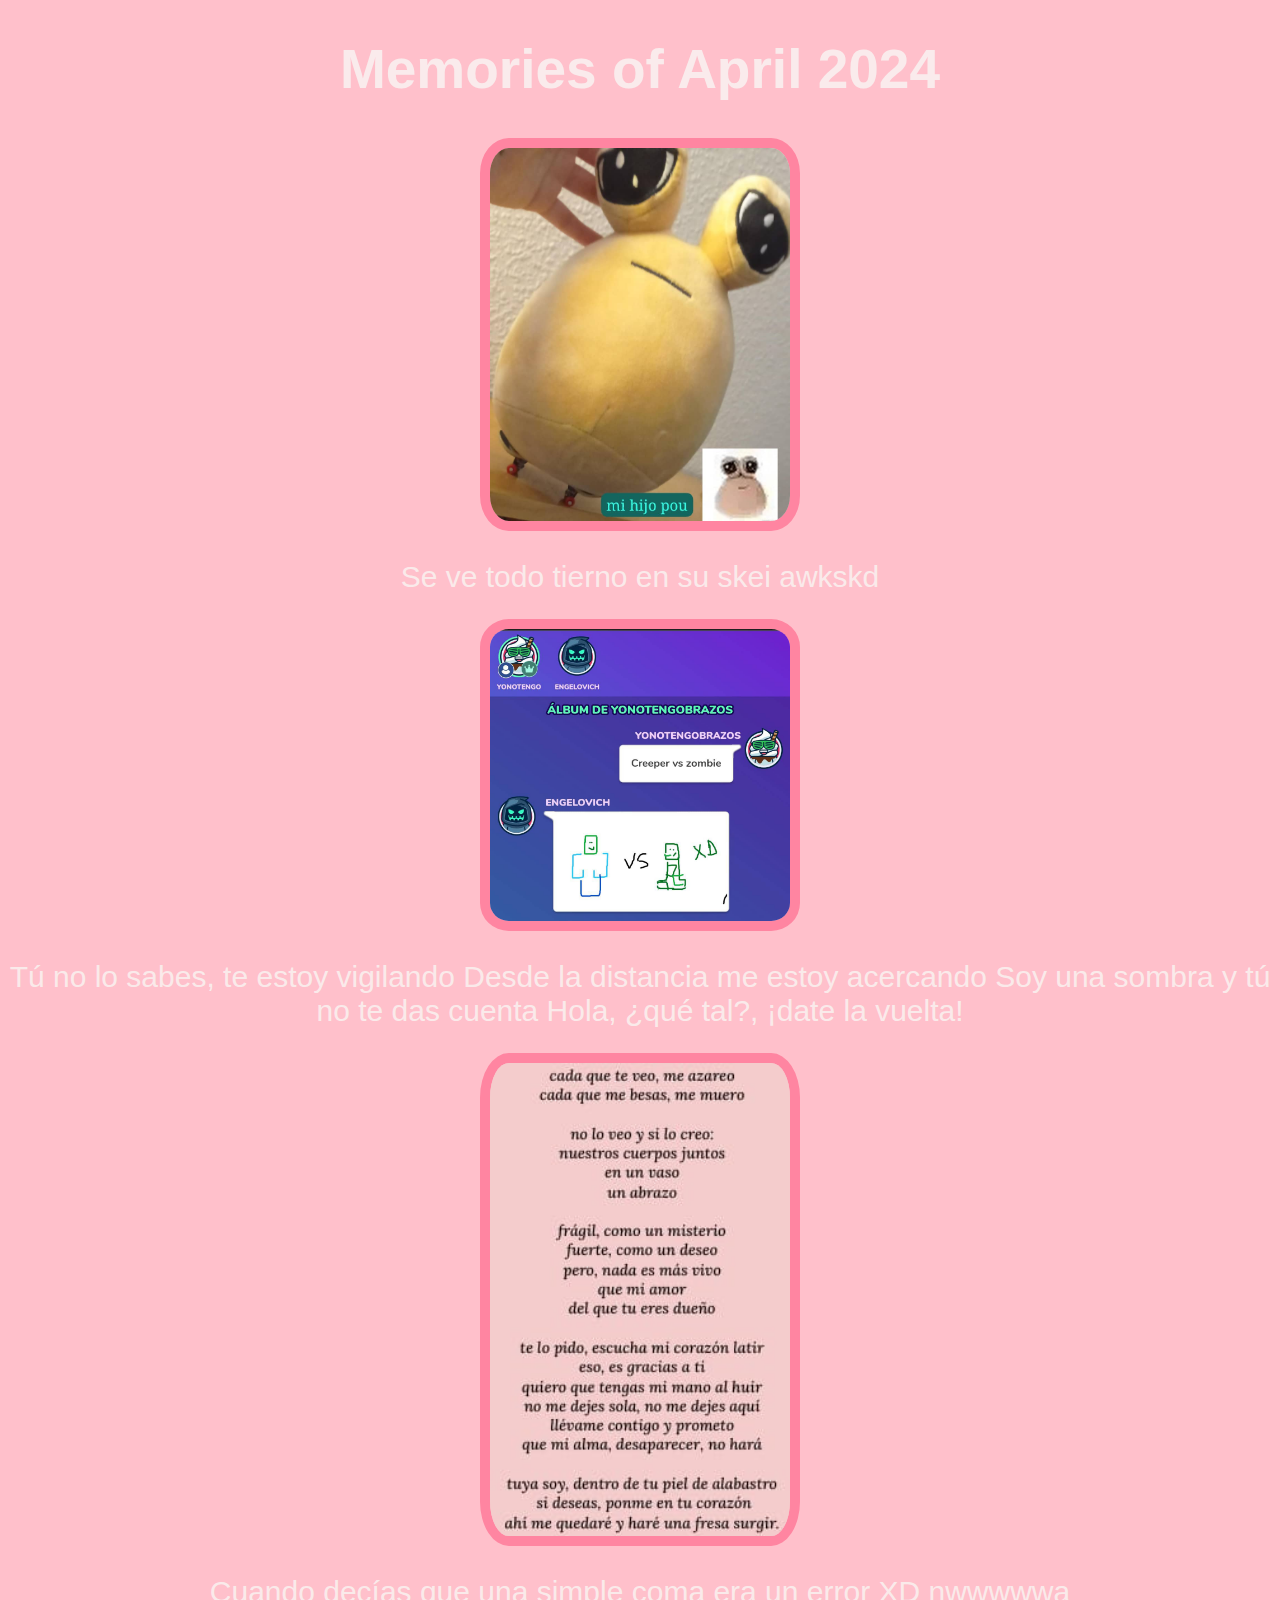
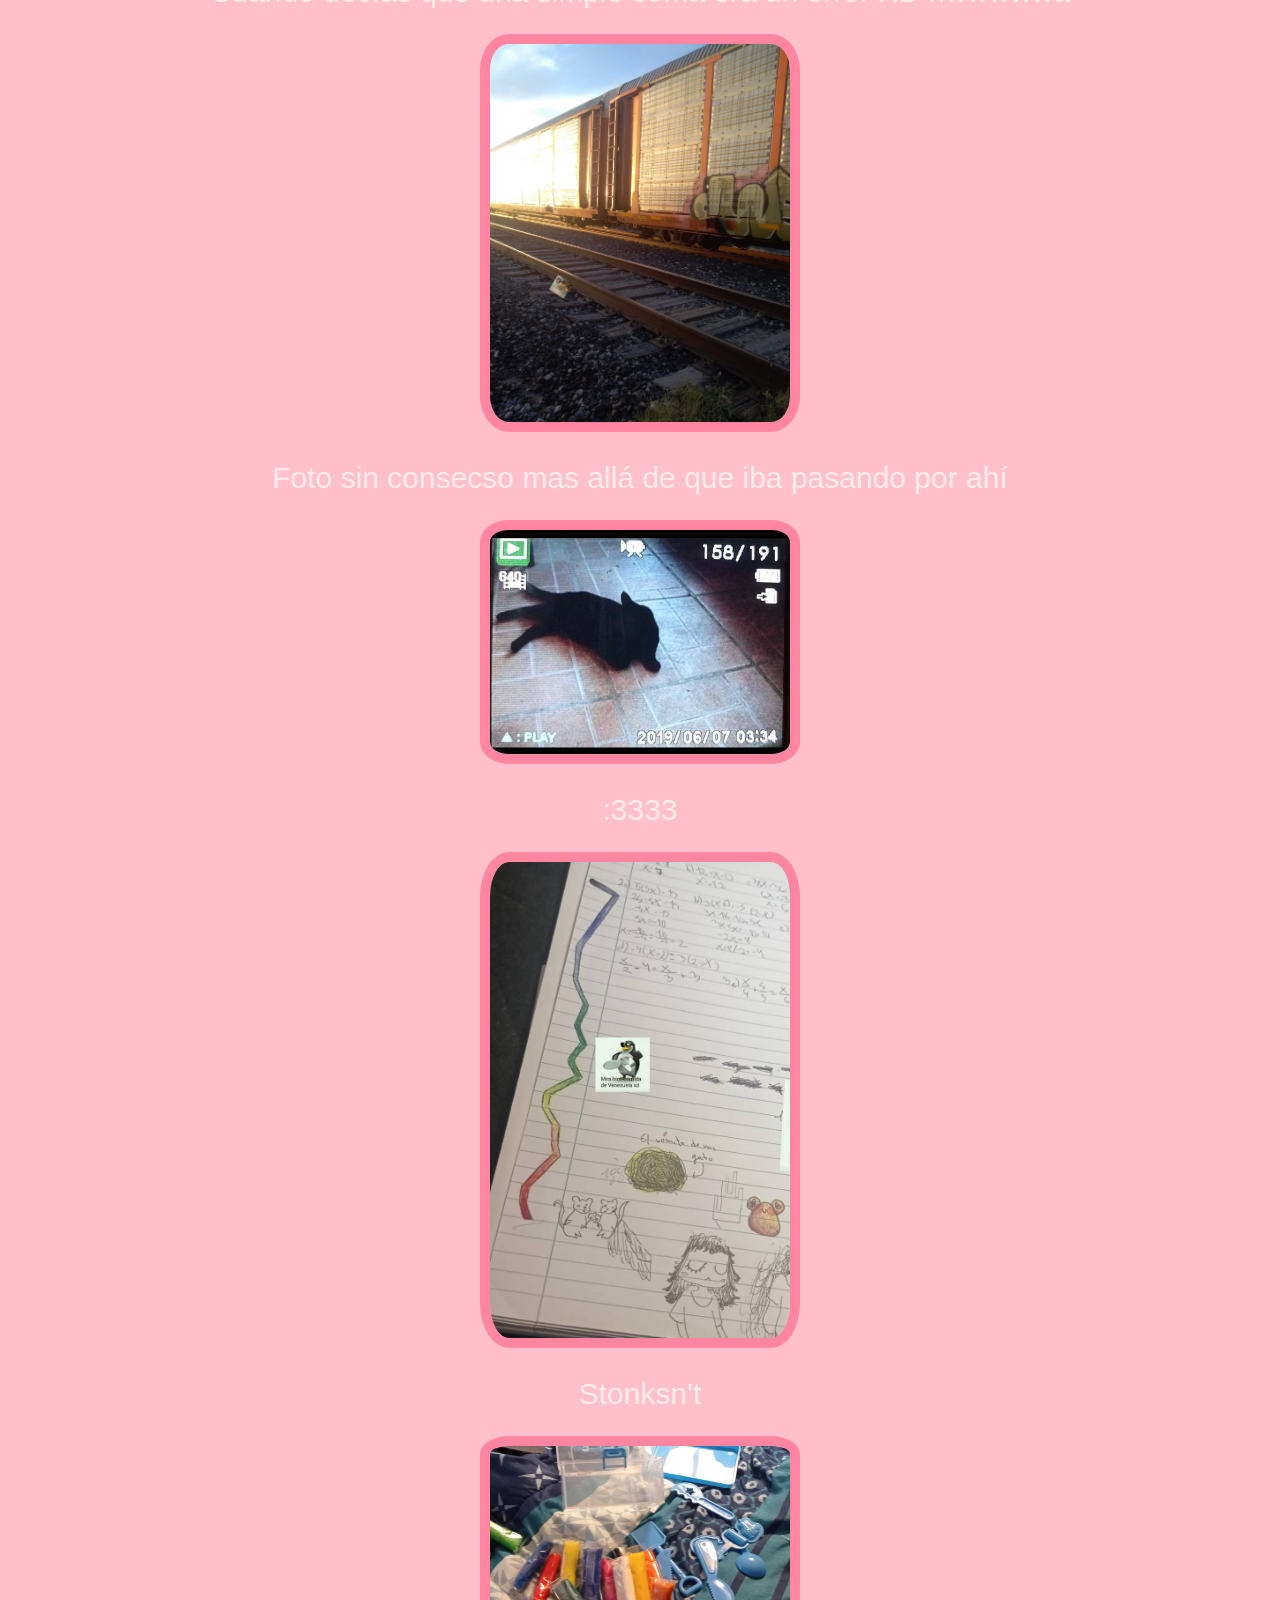
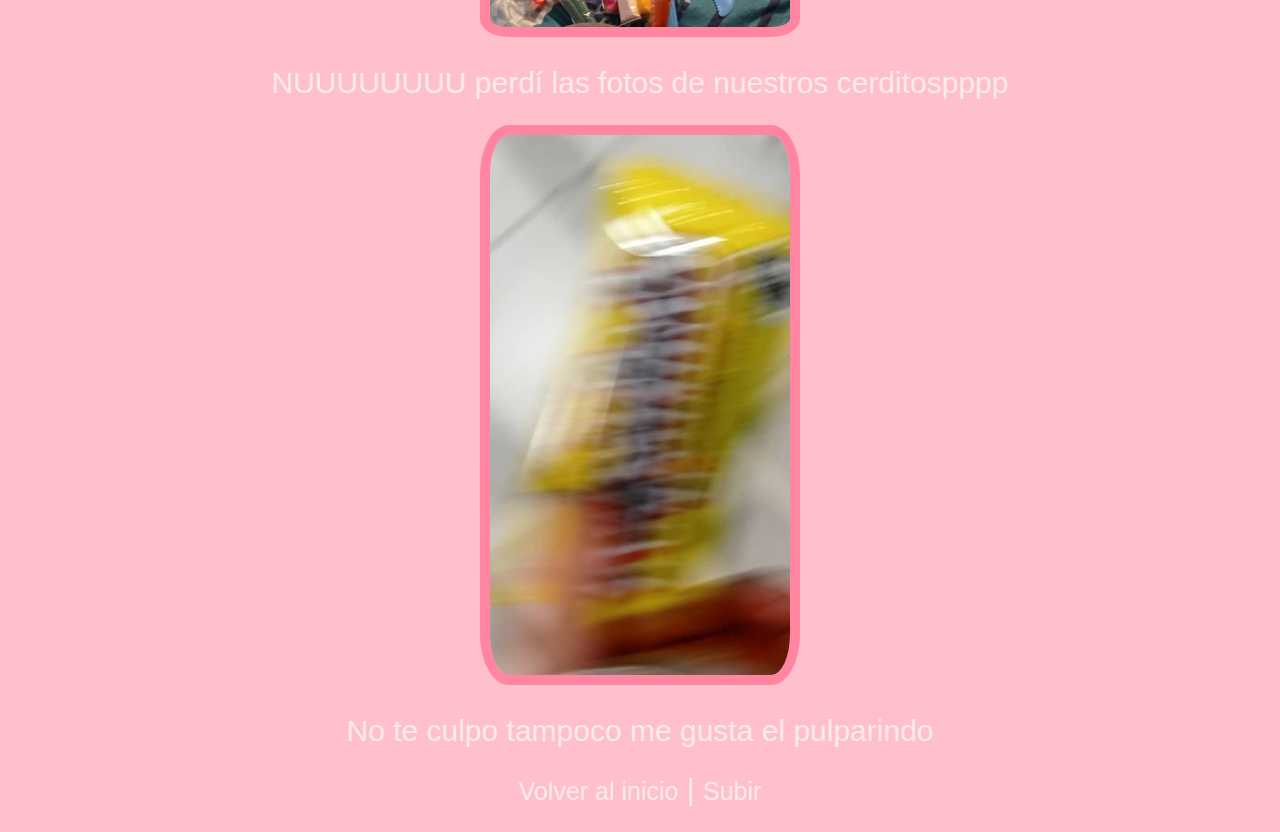
<file: apr.html>
<!DOCTYPE html>
<html lang="en">
  <head>
    <meta charset="UTF-8" />
    <meta http-equiv="X-UA-Compatible" content="IE=edge" />
    <meta name="viewport" content="width=device-width, initial-scale=1.0" />
    <title>April 2024</title>
    <link rel="stylesheet" href="/css/styles.css" />
  </head>
  <body>
    <h1 id="Subir">Memories of April 2024</h1>
    <div class="div-img">
      <img class="st-img" src="/img/months/apr/IMG-20240401-WA0007.jpg" />
    </div>
    <p>Se ve todo tierno en su skei awkskd</p>
    <div class="div-img">
      <img class="st-img" src="/img/months/apr/IMG-20240402-WA0006.jpg" />
    </div>
    <p>
      Tú no lo sabes, te estoy vigilando Desde la distancia me estoy acercando
      Soy una sombra y tú no te das cuenta Hola, ¿qué tal?, ¡date la vuelta!
    </p>
    <div class="div-img">
      <img class="st-img" src="/img/months/apr/IMG-20240403-WA0014.jpg" />
    </div>
    <p>Cuando decías que una simple coma era un error XD nwwwwwa</p>
    <div class="div-img">
      <img class="st-img" src="/img/months/apr/IMG-20240405-WA0002.jpg" />
    </div>
    <p>Foto sin consecso mas allá de que iba pasando por ahí</p>
    <div class="div-img">
      <img class="st-img" src="/img/months/apr/IMG-20240409-WA0000.jpg" />
    </div>
    <p>:3333</p>
    <div class="div-img">
      <img class="st-img" src="/img/months/apr/IMG-20240410-WA0007.jpg" />
    </div>
    <p>Stonksn't</p>
    <div class="div-img">
      <img class="st-img" src="/img/months/apr/IMG-20240412-WA0001.jpg" />
    </div>
    <p>NUUUUUUUU perdí las fotos de nuestros cerditospppp</p>
    <div class="div-img">
      <img class="st-img" src="/img/months/apr/IMG-20240416-WA0010.jpg" />
    </div>
    <p>No te culpo tampoco me gusta el pulparindo</p>
    <p>
      <a href="/index.html">Volver al inicio</a> |
      <a href="#subir">Subir</a>
    </p>
  </body>
</html>
</file>
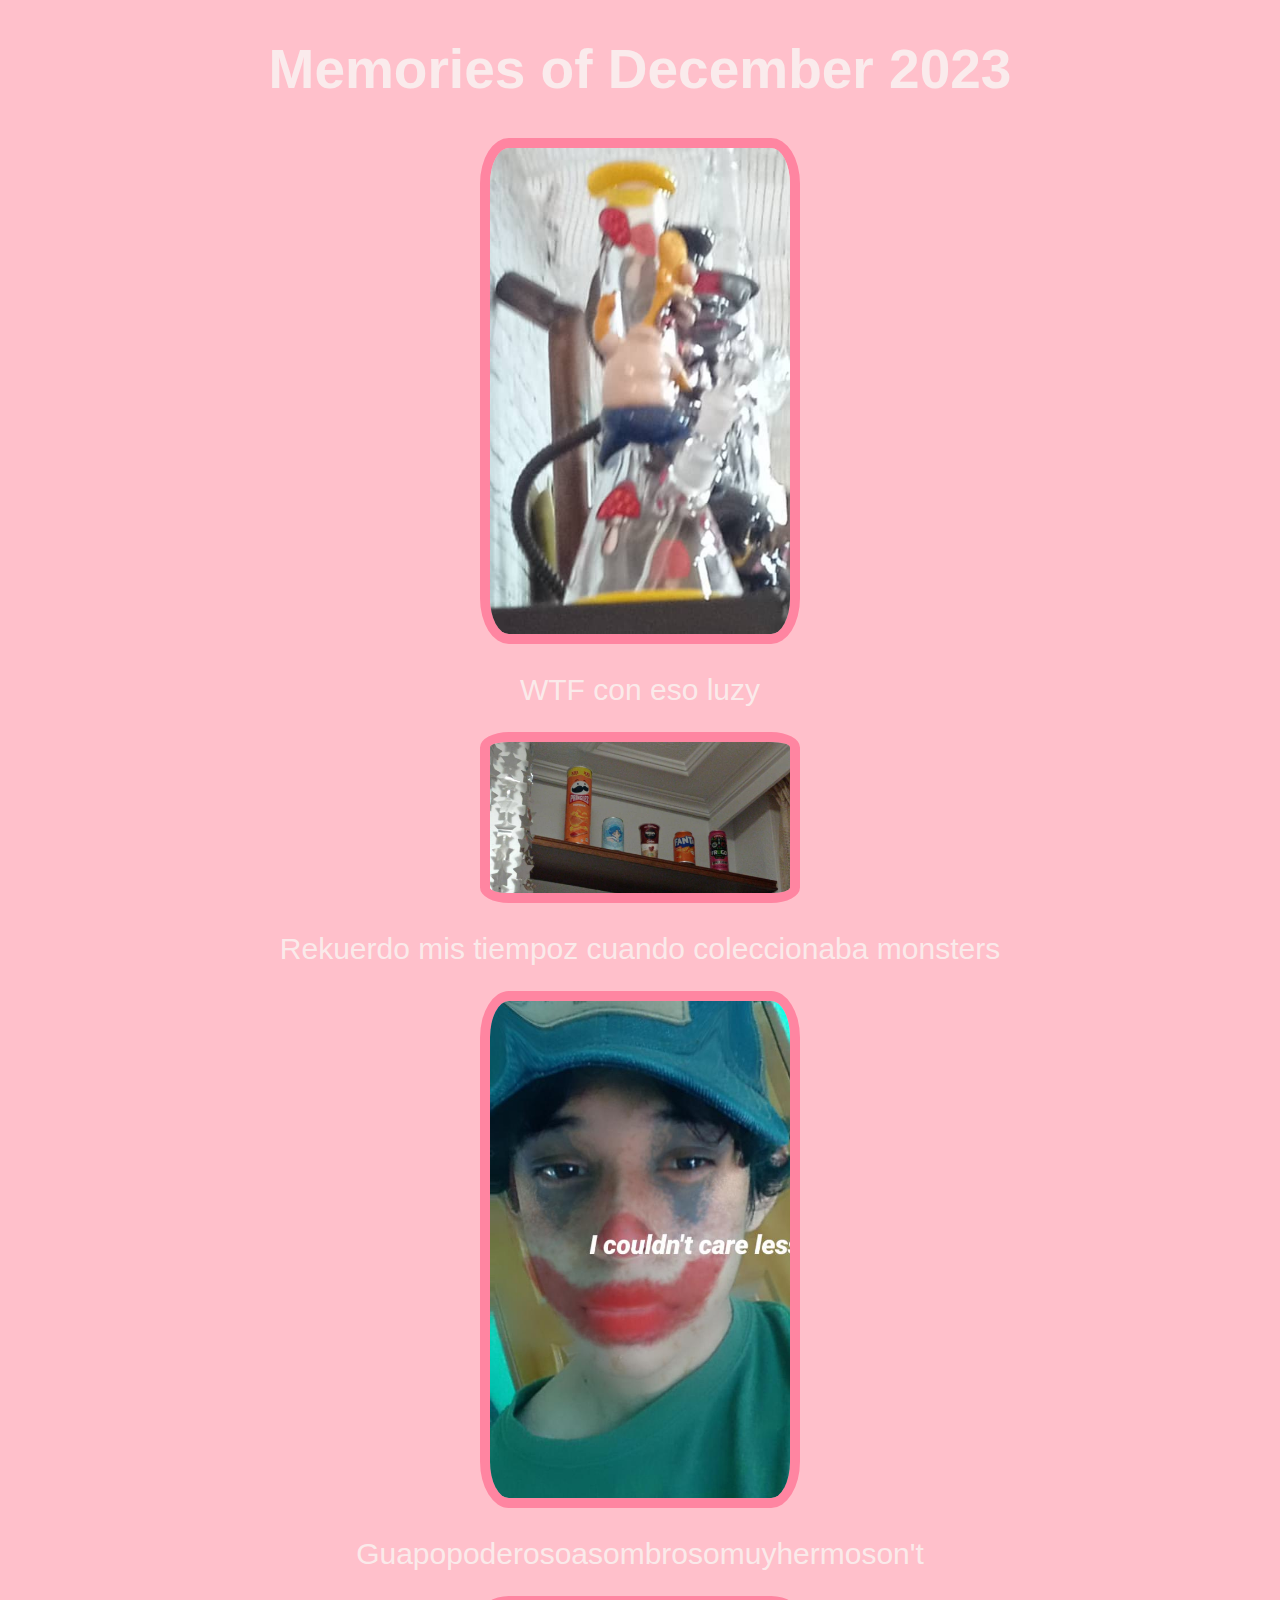
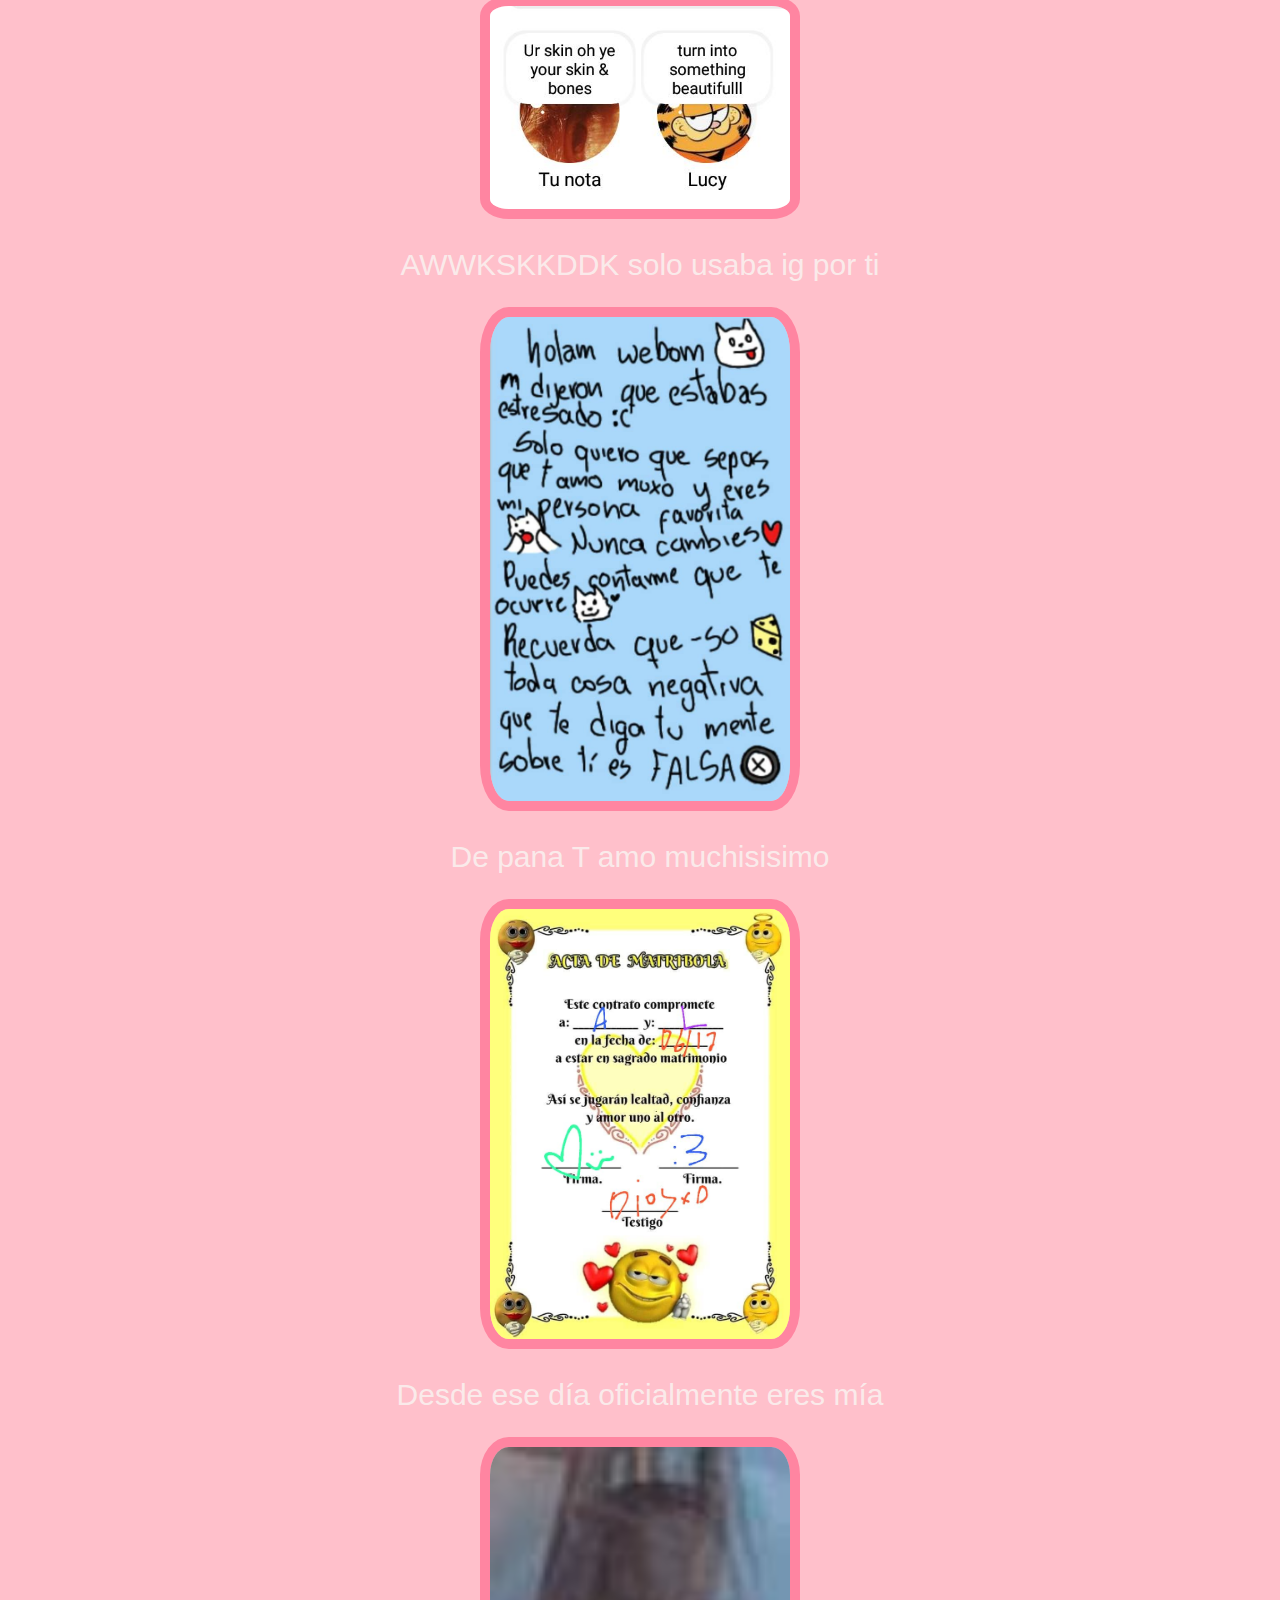
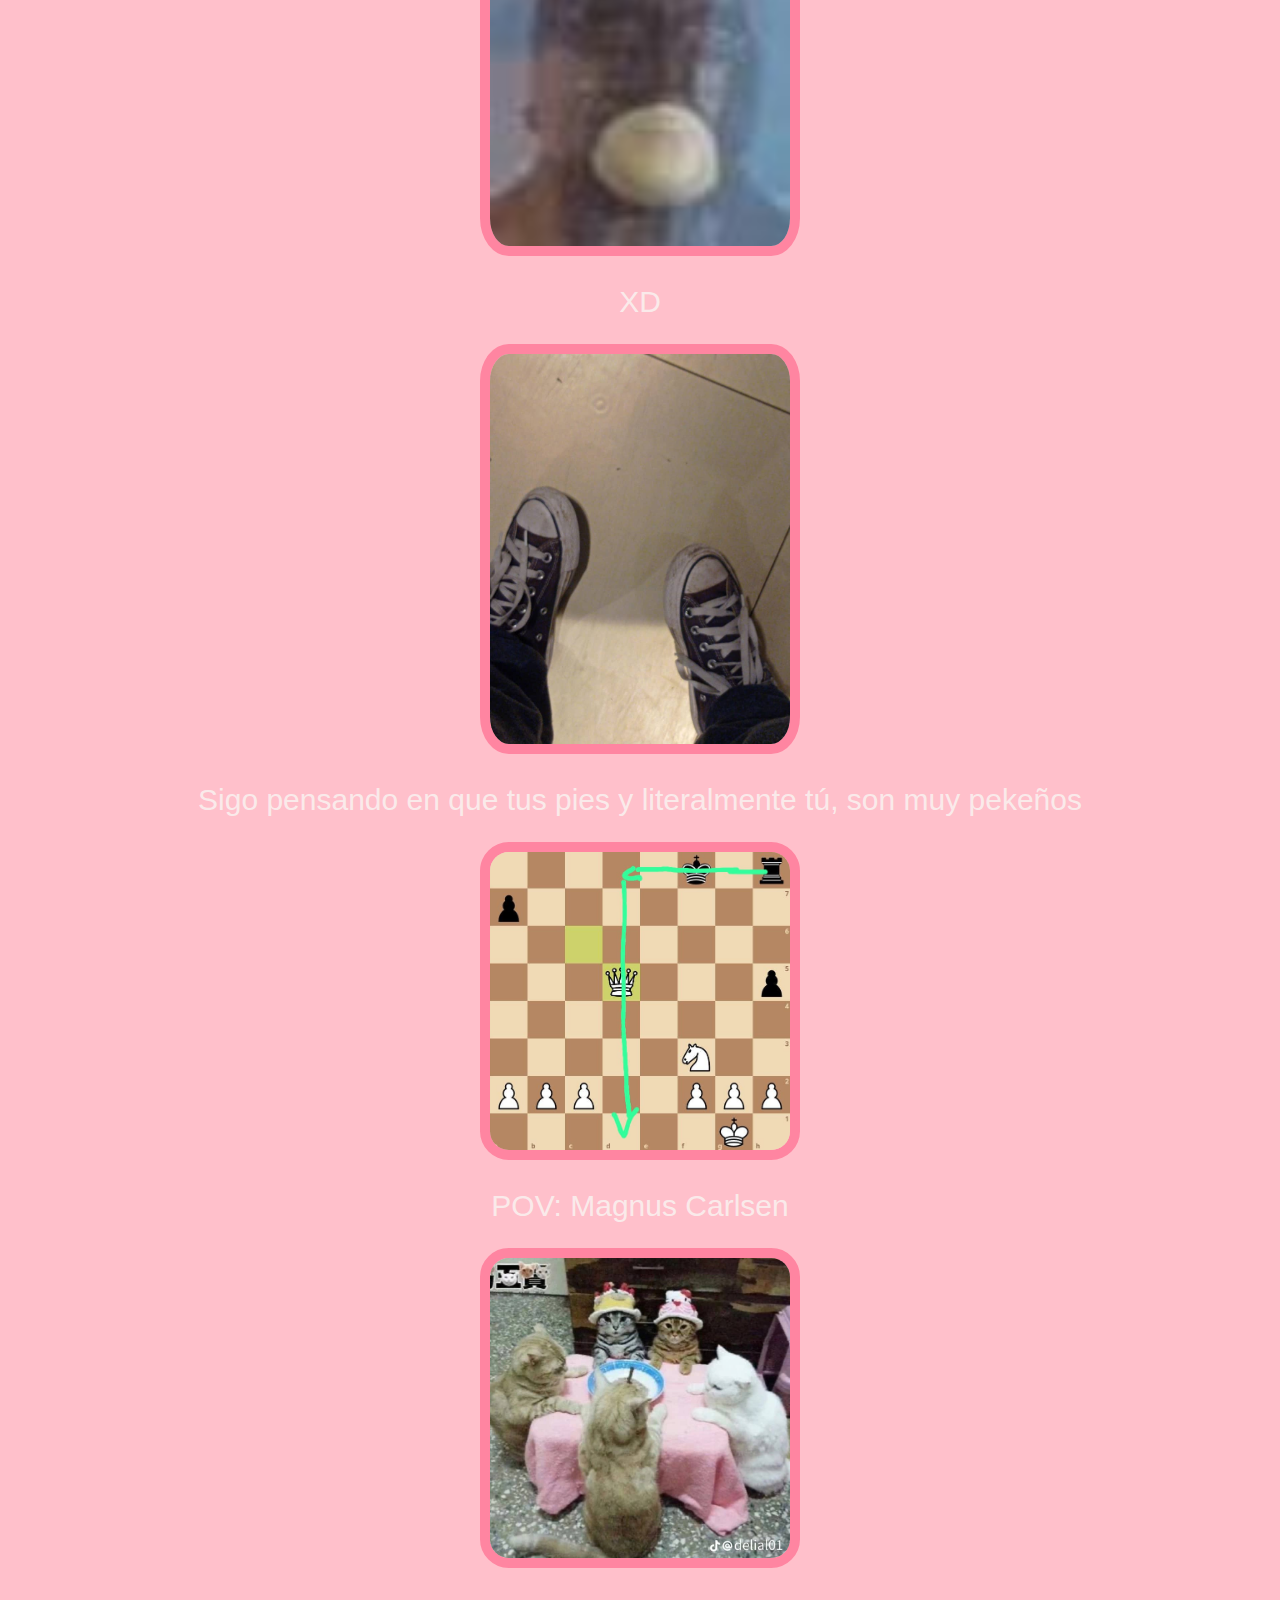
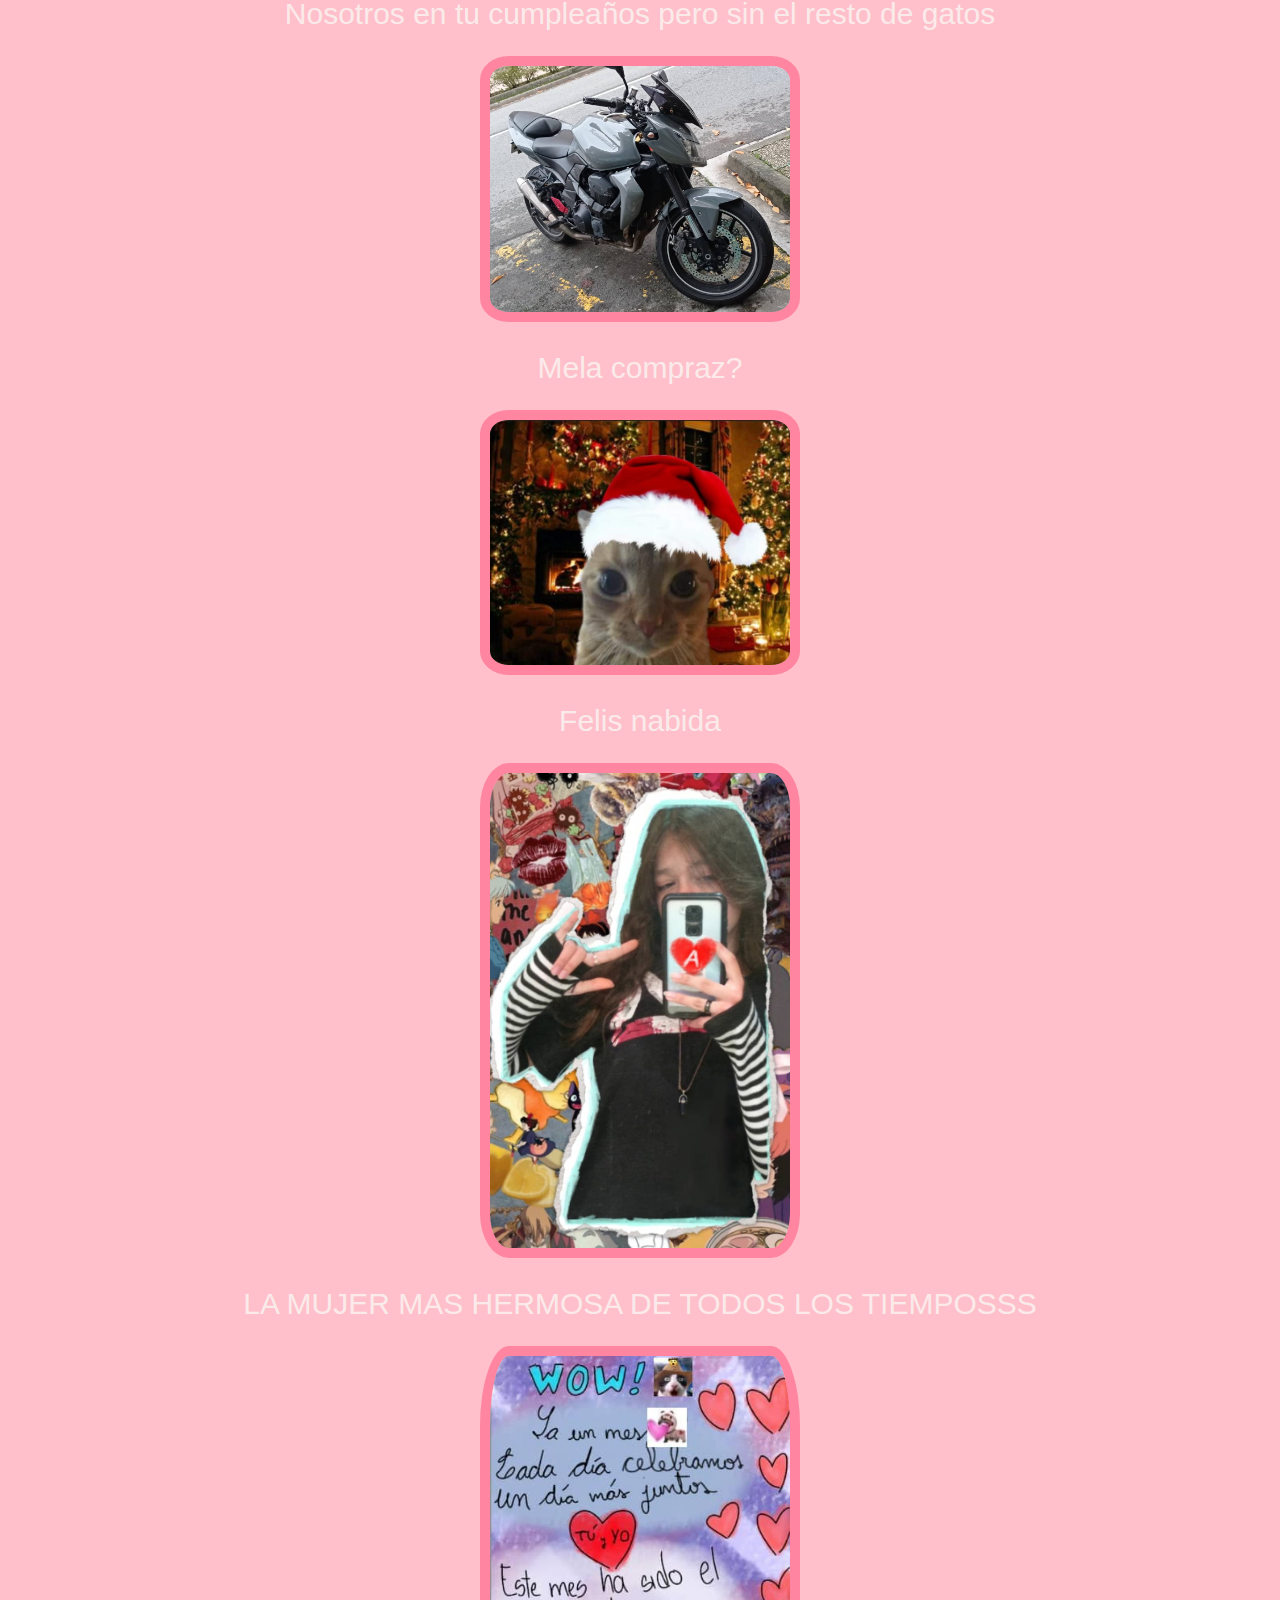
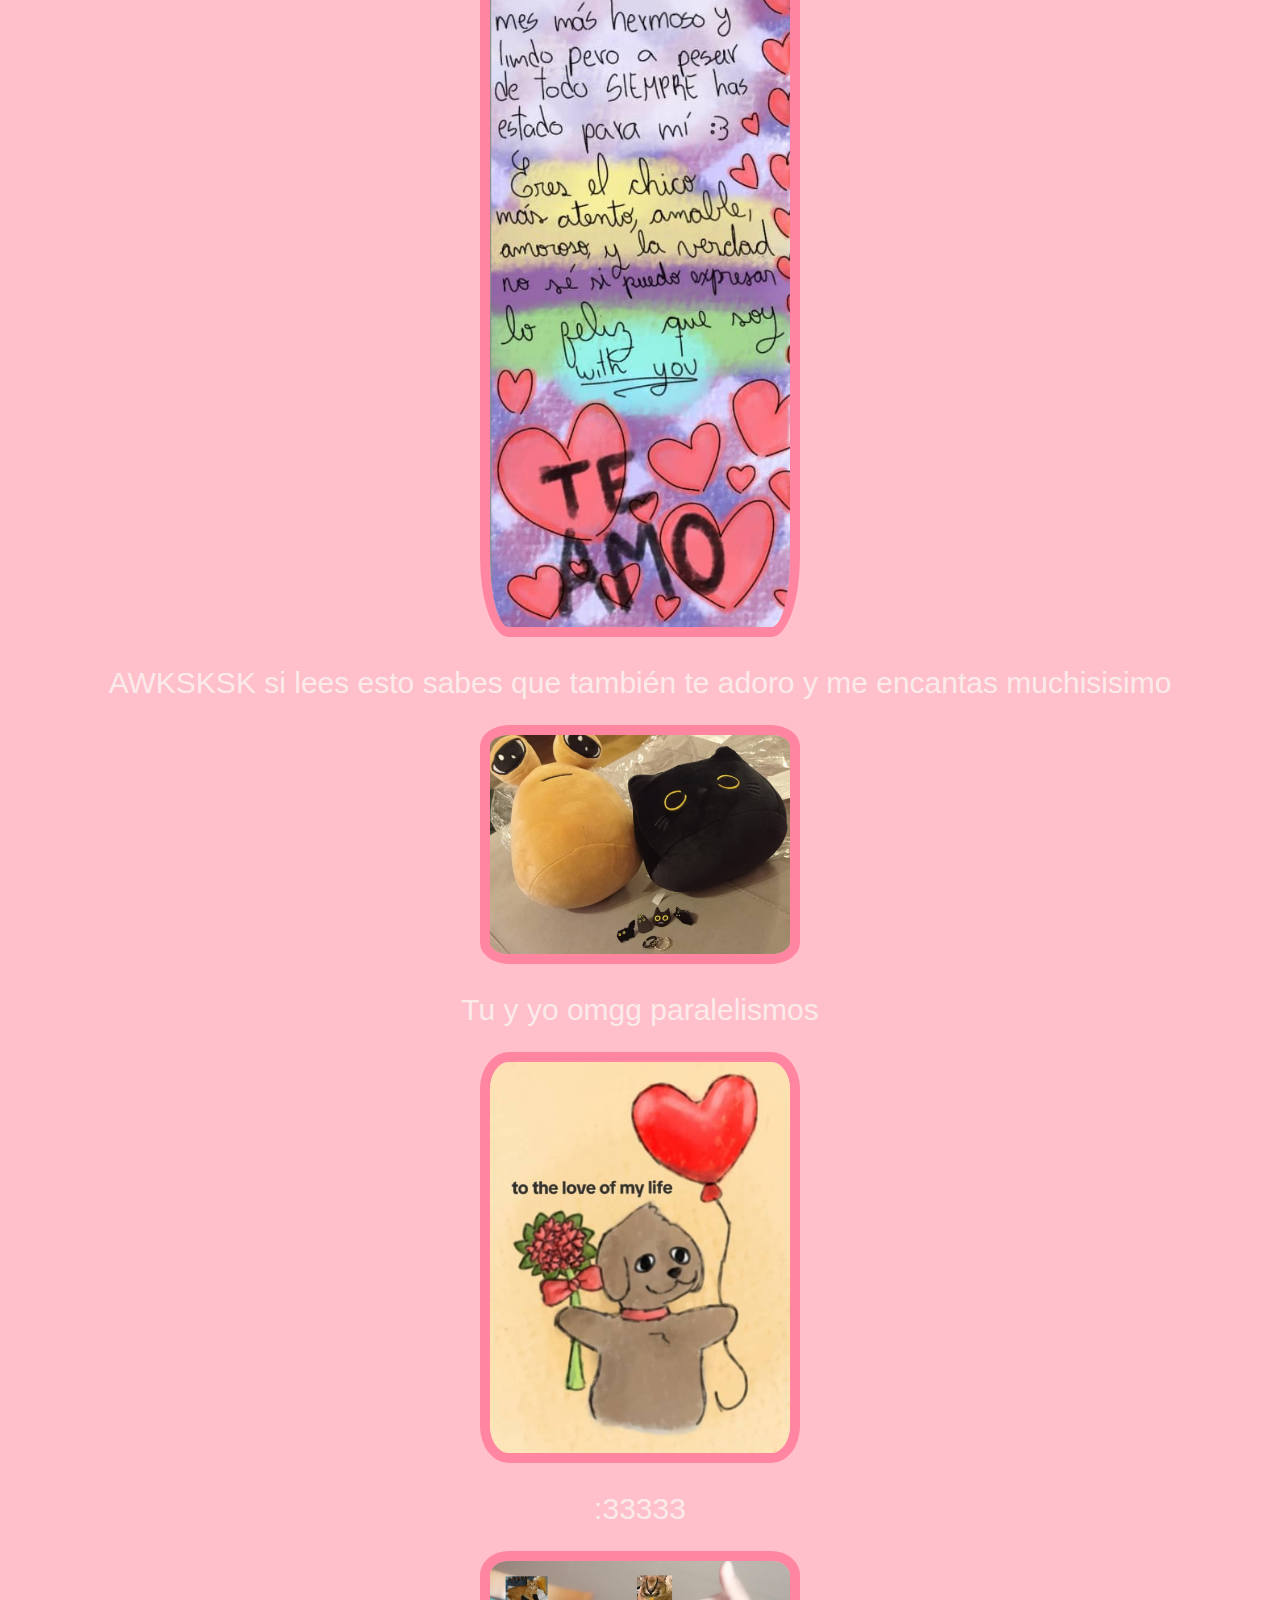
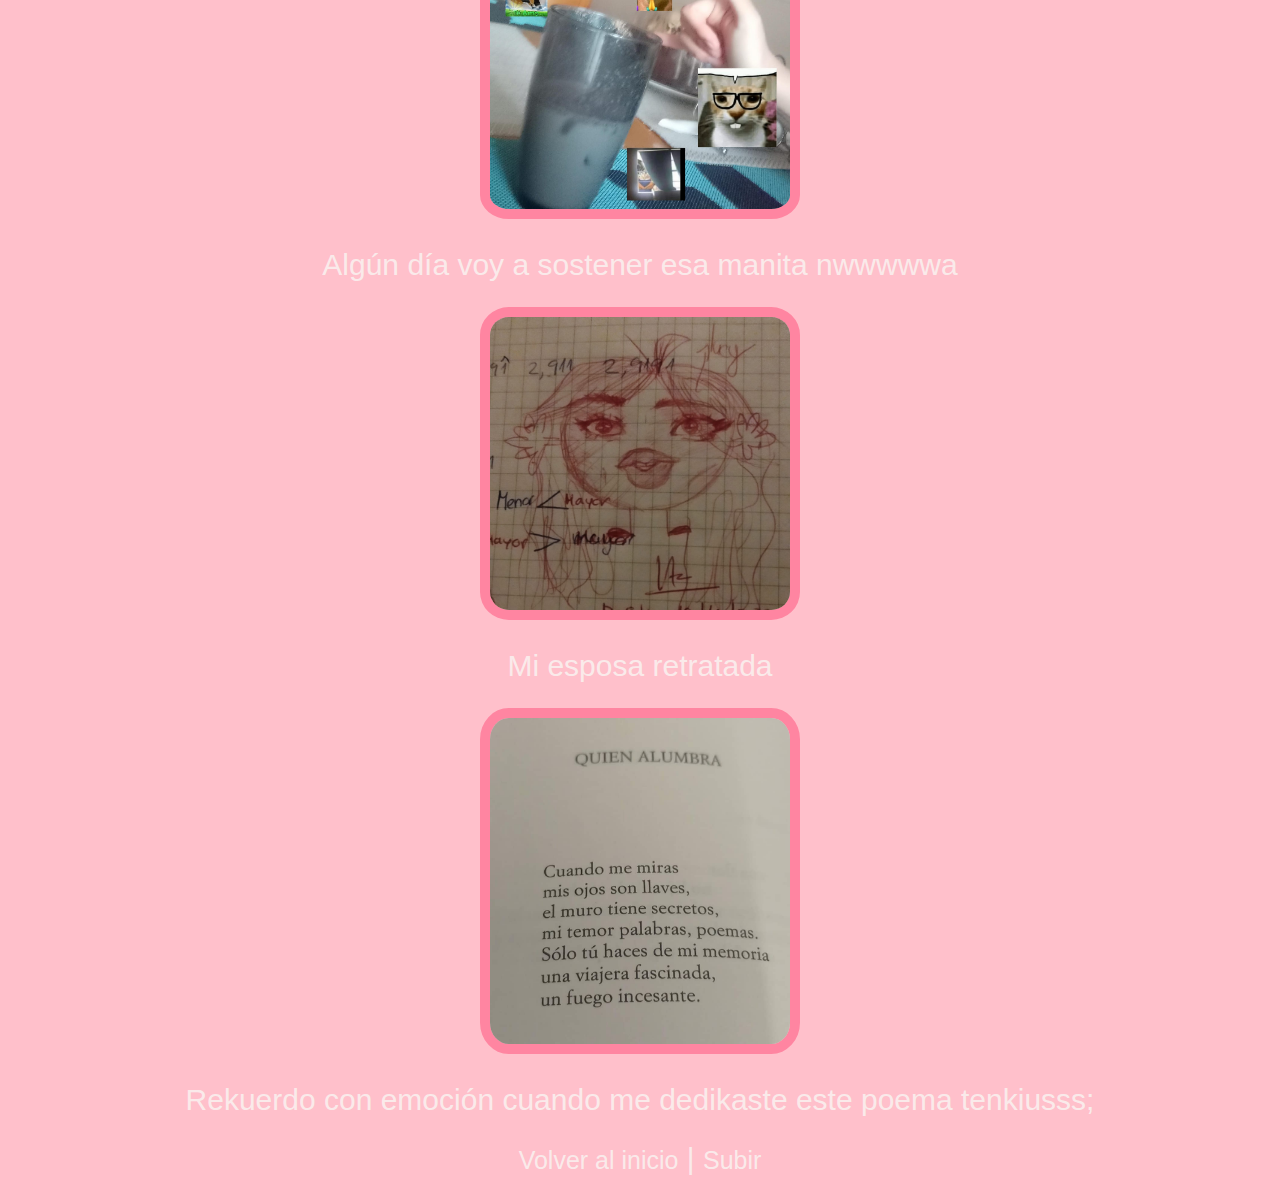
<file: months/dec.html>
<!DOCTYPE html>
<html lang="en">
  <head>
    <meta charset="UTF-8" />
    <meta http-equiv="X-UA-Compatible" content="IE=edge" />
    <meta name="viewport" content="width=device-width, initial-scale=1.0" />
    <title>December 2023</title>
    <link rel="stylesheet" href="/css/styles.css" />
  </head>
  <body>
    <h1 id="subir">Memories of December 2023</h1>
    <div class="div-img">
      <img
        class="st-img"
        src="/img/months/dec/WhatsApp Image 2024-11-09 at 8.26.56 PM (1).jpeg"
      />
    </div>
    <p>WTF con eso luzy</p>
    <div class="div-img">
      <img
        class="st-img"
        src="/img/months/dec/WhatsApp Image 2024-11-09 at 8.26.57 PM (1).jpeg"
      />
    </div>
    <p>Rekuerdo mis tiempoz cuando coleccionaba monsters</p>
    <div class="div-img">
      <img
        class="st-img"
        src="/img/months/dec/WhatsApp Image 2024-11-09 at 8.26.57 PM (2).jpeg"
      />
    </div>
    <p>Guapopoderosoasombrosomuyhermoson't</p>
    <div class="div-img">
      <img
        class="st-img"
        src="/img/months/dec/WhatsApp Image 2024-11-09 at 8.26.57 PM (3).jpeg"
      />
    </div>
    <p>AWWKSKKDDK solo usaba ig por ti</p>
    <div class="div-img">
      <img
        class="st-img"
        src="/img/months/dec/WhatsApp Image 2024-11-09 at 8.26.57 PM.jpeg"
      />
    </div>
    <p>De pana T amo muchisisimo</p>
    <div class="div-img">
      <img
        class="st-img"
        src="/img/months/dec/WhatsApp Image 2024-11-09 at 8.26.58 PM (2).jpeg"
      />
    </div>
    <p>Desde ese día oficialmente eres mía</p>
    <div class="div-img">
      <img
        class="st-img"
        src="/img/months/dec/WhatsApp Image 2024-11-09 at 8.26.58 PM (3).jpeg"
      />
    </div>
    <p>XD</p>
    <div class="div-img">
      <img
        class="st-img"
        src="/img/months/dec/WhatsApp Image 2024-11-09 at 8.26.58 PM (4).jpeg"
      />
    </div>
    <p>Sigo pensando en que tus pies y literalmente tú, son muy pekeños</p>
    <div class="div-img">
      <img
        class="st-img"
        src="/img/months/dec/WhatsApp Image 2024-11-09 at 8.26.58 PM.jpeg"
      />
    </div>
    <p>POV: Magnus Carlsen</p>
    <div class="div-img">
      <img
        class="st-img"
        src="/img/months/dec/WhatsApp Image 2024-11-09 at 8.26.59 PM (1).jpeg"
      />
    </div>
    <p>Nosotros en tu cumpleaños pero sin el resto de gatos</p>
    <div class="div-img">
      <img
        class="st-img"
        src="/img/months/dec/WhatsApp Image 2024-11-09 at 8.26.59 PM (2).jpeg"
      />
    </div>
    <p>Mela compraz?</p>
    <div class="div-img">
      <img
        class="st-img"
        src="/img/months/dec/WhatsApp Image 2024-11-09 at 8.26.59 PM (4).jpeg"
      />
    </div>
    <p>Felis nabida</p>
    <div class="div-img">
      <img
        class="st-img"
        src="/img/months/dec/WhatsApp Image 2024-11-09 at 8.26.59 PM.jpeg"
      />
    </div>
    <p>LA MUJER MAS HERMOSA DE TODOS LOS TIEMPOSSS</p>
    <div class="div-img">
      <img
        class="st-img"
        src="/img/months/dec/WhatsApp Image 2024-11-09 at 8.27.00 PM (1).jpeg"
      />
    </div>
    <p>
      AWKSKSK si lees esto sabes que también te adoro y me encantas muchisisimo
    </p>
    <div class="div-img">
      <img
        class="st-img"
        src="/img/months/dec/WhatsApp Image 2024-11-09 at 8.27.00 PM (2).jpeg"
      />
    </div>
    <p>Tu y yo omgg paralelismos</p>
    <div class="div-img">
      <img
        class="st-img"
        src="/img/months/dec/WhatsApp Image 2024-11-09 at 8.27.00 PM (3).jpeg"
      />
    </div>
    <p>:33333</p>
    <div class="div-img">
      <img
        class="st-img"
        src="/img/months/dec/WhatsApp Image 2024-11-09 at 8.27.00 PM (4).jpeg"
      />
    </div>
    <p>Algún día voy a sostener esa manita nwwwwwa</p>
    <div class="div-img">
      <img
        class="st-img"
        src="/img/months/dec/WhatsApp Image 2024-11-09 at 8.27.00 PM (5).jpeg"
      />
    </div>
    <p>Mi esposa retratada</p>
    <div class="div-img">
      <img
        class="st-img"
        src="/img/months/dec/WhatsApp Image 2024-11-09 at 8.27.00 PM.jpeg"
      />
    </div>
    <p>Rekuerdo con emoción cuando me dedikaste este poema tenkiusss;</p>
    <p>
      <a href="/index.html">Volver al inicio</a> |
      <a href="#subir">Subir</a>
    </p>
  </body>
</html>
</file>
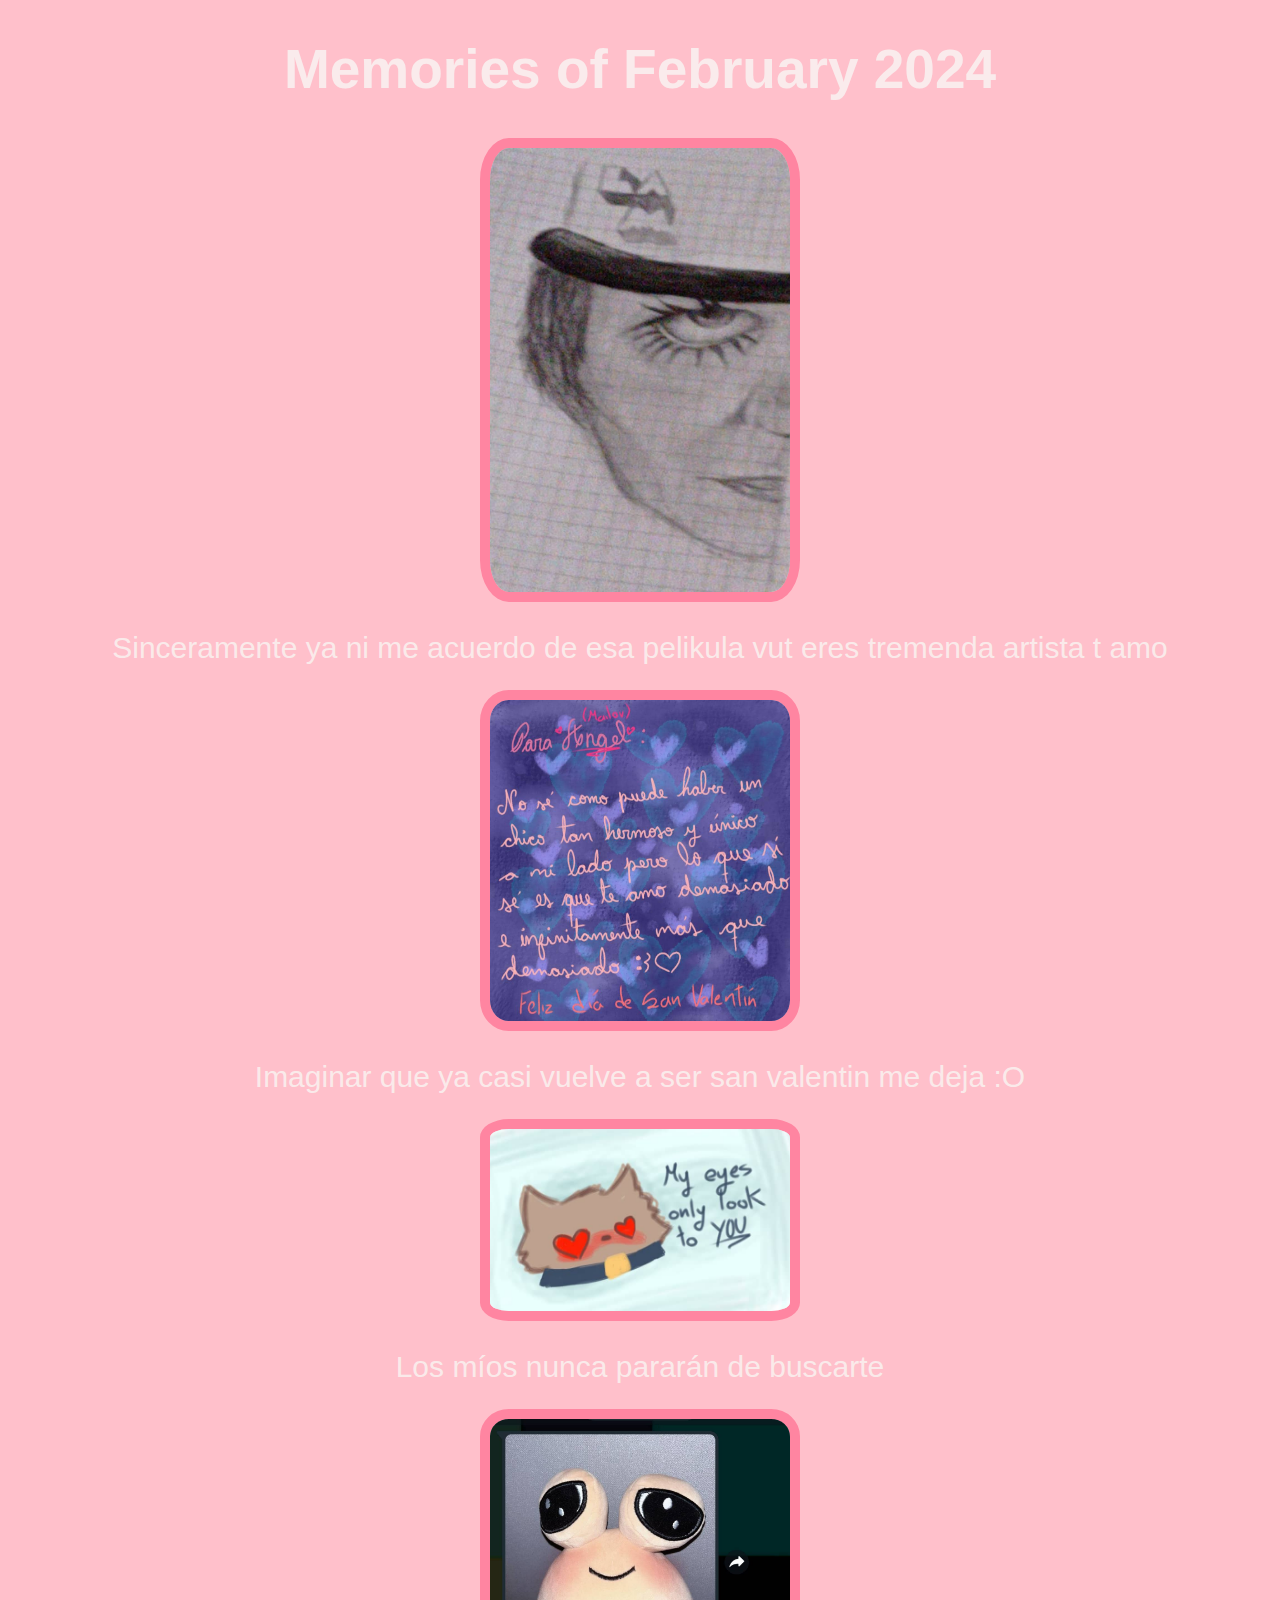
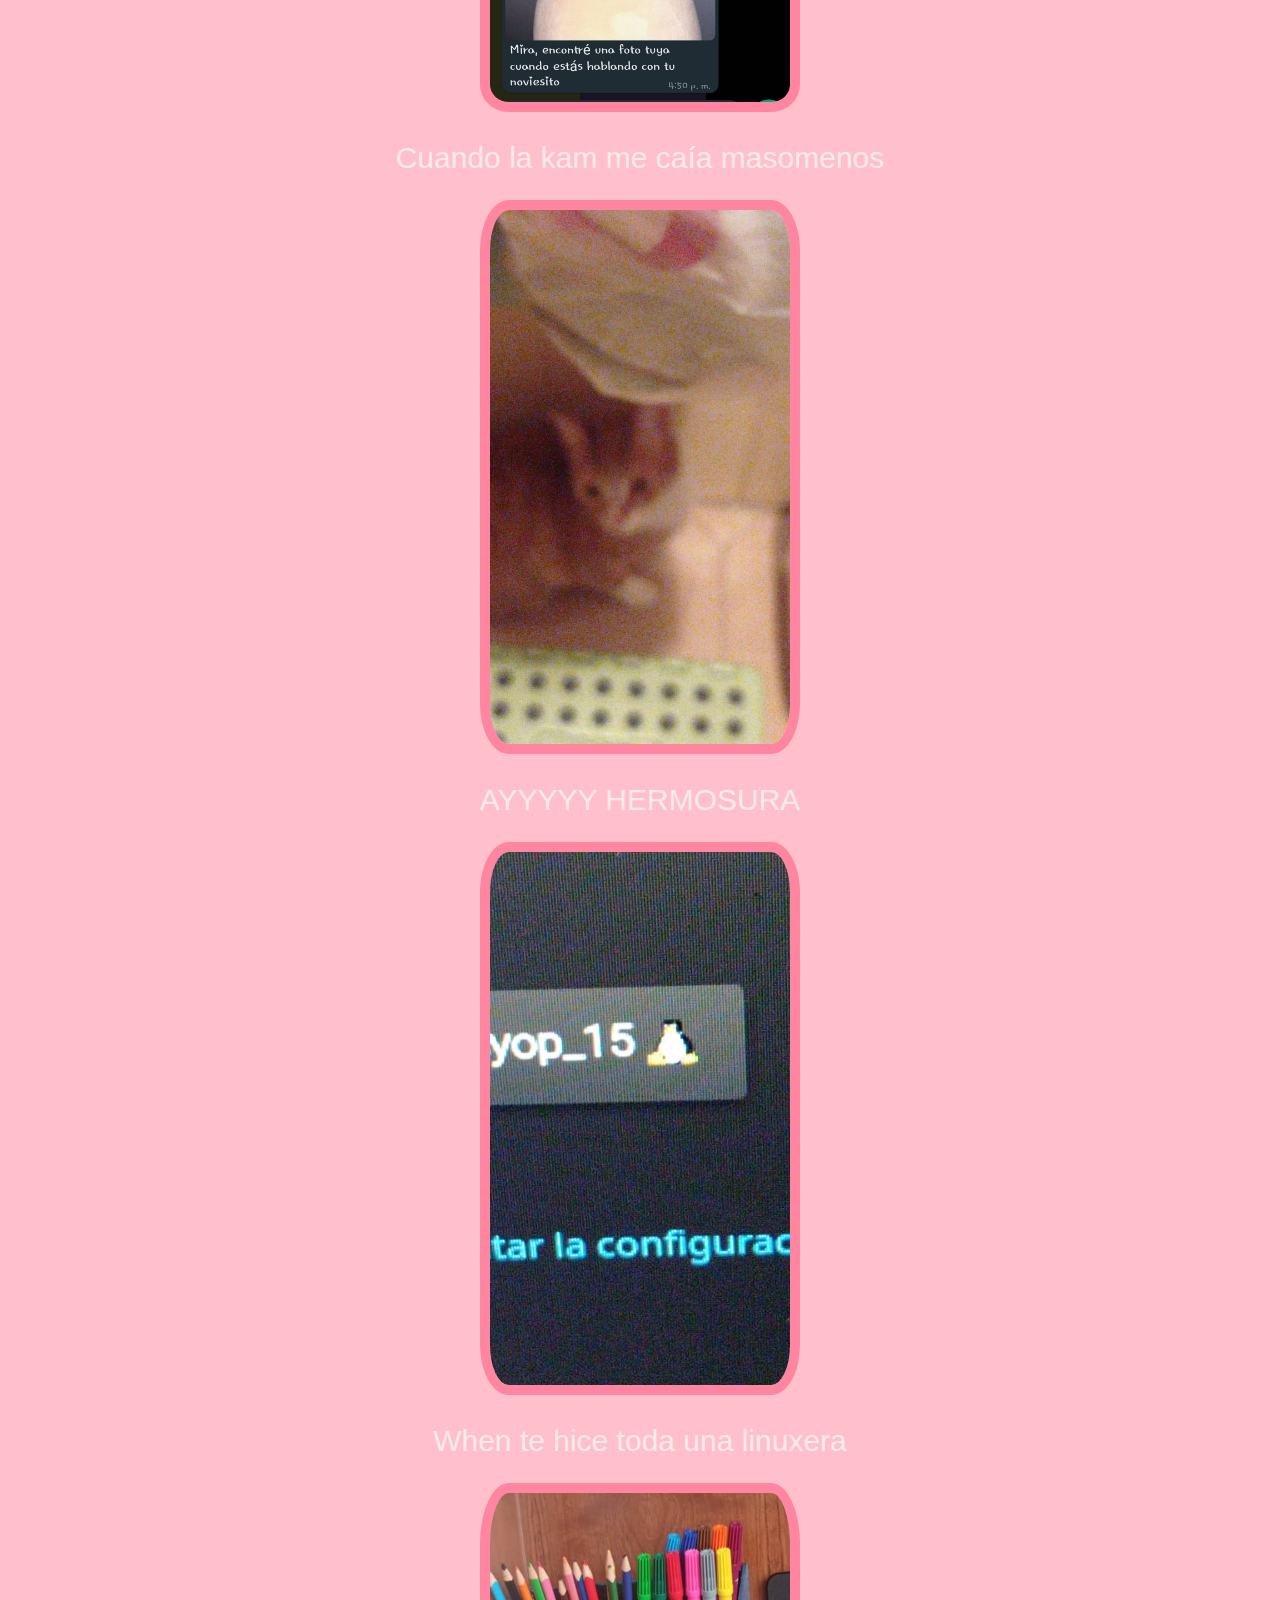
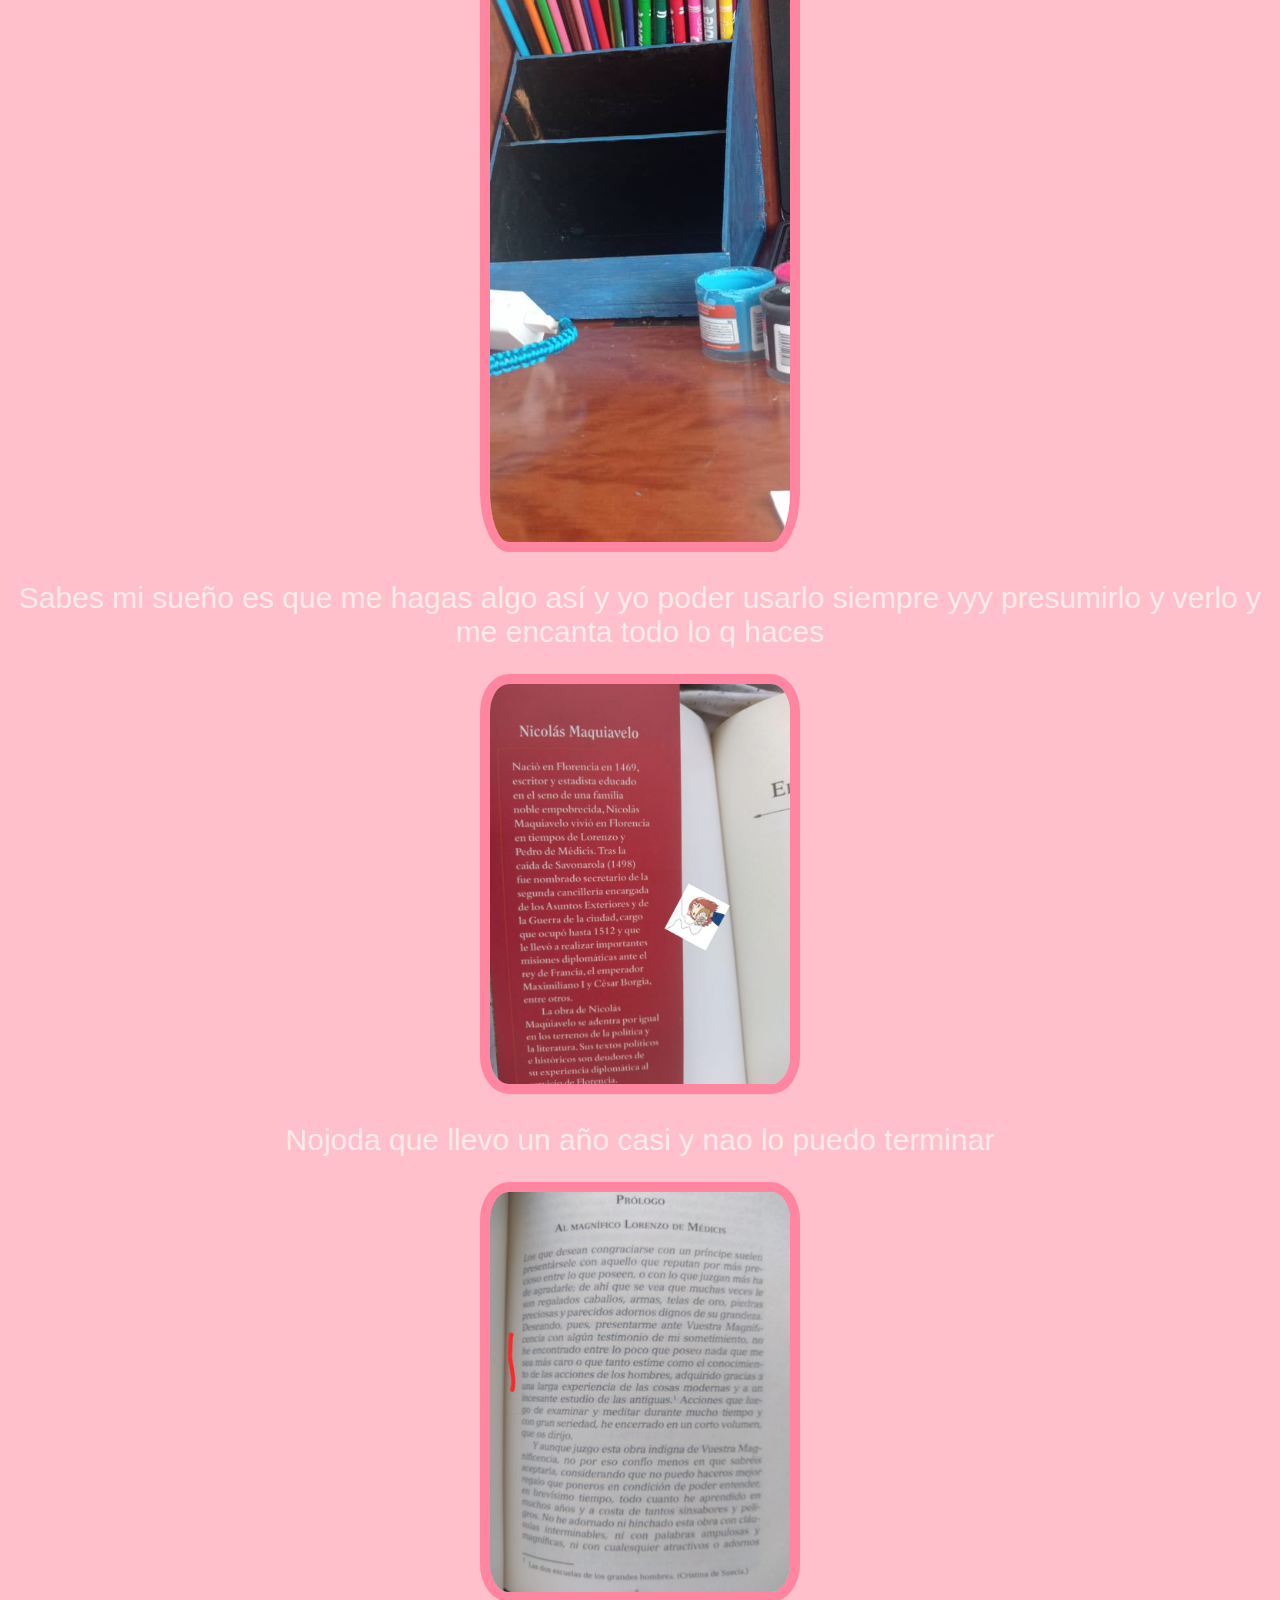
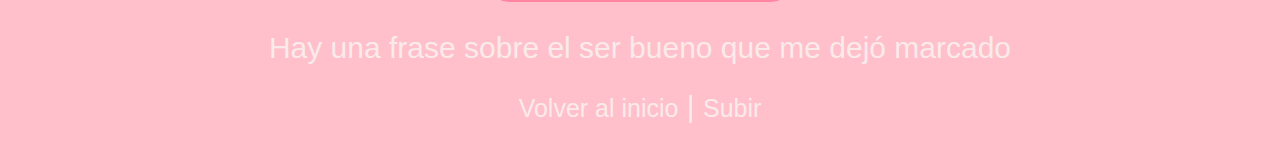
<file: months/feb.html>
<!DOCTYPE html>
<html lang="en">
  <head>
    <meta charset="UTF-8" />
    <meta http-equiv="X-UA-Compatible" content="IE=edge" />
    <meta name="viewport" content="width=device-width, initial-scale=1.0" />
    <title>February 2024</title>
    <link rel="stylesheet" href="/css/styles.css" />
  </head>
  <body>
    <h1 id="subir">Memories of February 2024</h1>
    <div class="div-img">
      <img class="st-img" src="/img/months/feb/IMG-20240208-WA0000.jpg" />
    </div>
    <p>
      Sinceramente ya ni me acuerdo de esa pelikula vut eres tremenda artista t
      amo
    </p>
    <div class="div-img">
      <img class="st-img" src="/img/months/feb/IMG-20240214-WA0003.jpg" />
    </div>
    <p>Imaginar que ya casi vuelve a ser san valentin me deja :O</p>
    <div class="div-img">
      <img class="st-img" src="/img/months/feb/IMG-20240214-WA0004.jpg" />
    </div>
    <p>Los míos nunca pararán de buscarte</p>
    <div class="div-img">
      <img class="st-img" src="/img/months/feb/IMG-20240215-WA0001.jpg" />
    </div>
    <p>Cuando la kam me caía masomenos</p>
    <div class="div-img">
      <img class="st-img" src="/img/months/feb/IMG-20240218-WA0011.jpg" />
    </div>
    <p>AYYYYY HERMOSURA</p>
    <div class="div-img">
      <img class="st-img" src="/img/months/feb/IMG-20240223-WA0002.jpg" />
    </div>
    <p>When te hice toda una linuxera</p>
    <div class="div-img">
      <img class="st-img" src="/img/months/feb/IMG-20240224-WA0001.jpg" />
    </div>
    <p>
      Sabes mi sueño es que me hagas algo así y yo poder usarlo siempre yyy
      presumirlo y verlo y me encanta todo lo q haces
    </p>
    <div class="div-img">
      <img class="st-img" src="/img/months/feb/IMG-20240228-WA0006.jpg" />
    </div>
    <p>Nojoda que llevo un año casi y nao lo puedo terminar</p>
    <div class="div-img">
      <img class="st-img" src="/img/months/feb/IMG-20240228-WA0007.jpg" />
    </div>
    <p>Hay una frase sobre el ser bueno que me dejó marcado</p>
    <p>
      <a href="/index.html">Volver al inicio</a> |
      <a href="#subir">Subir</a>
    </p>
  </body>
</html>
</file>
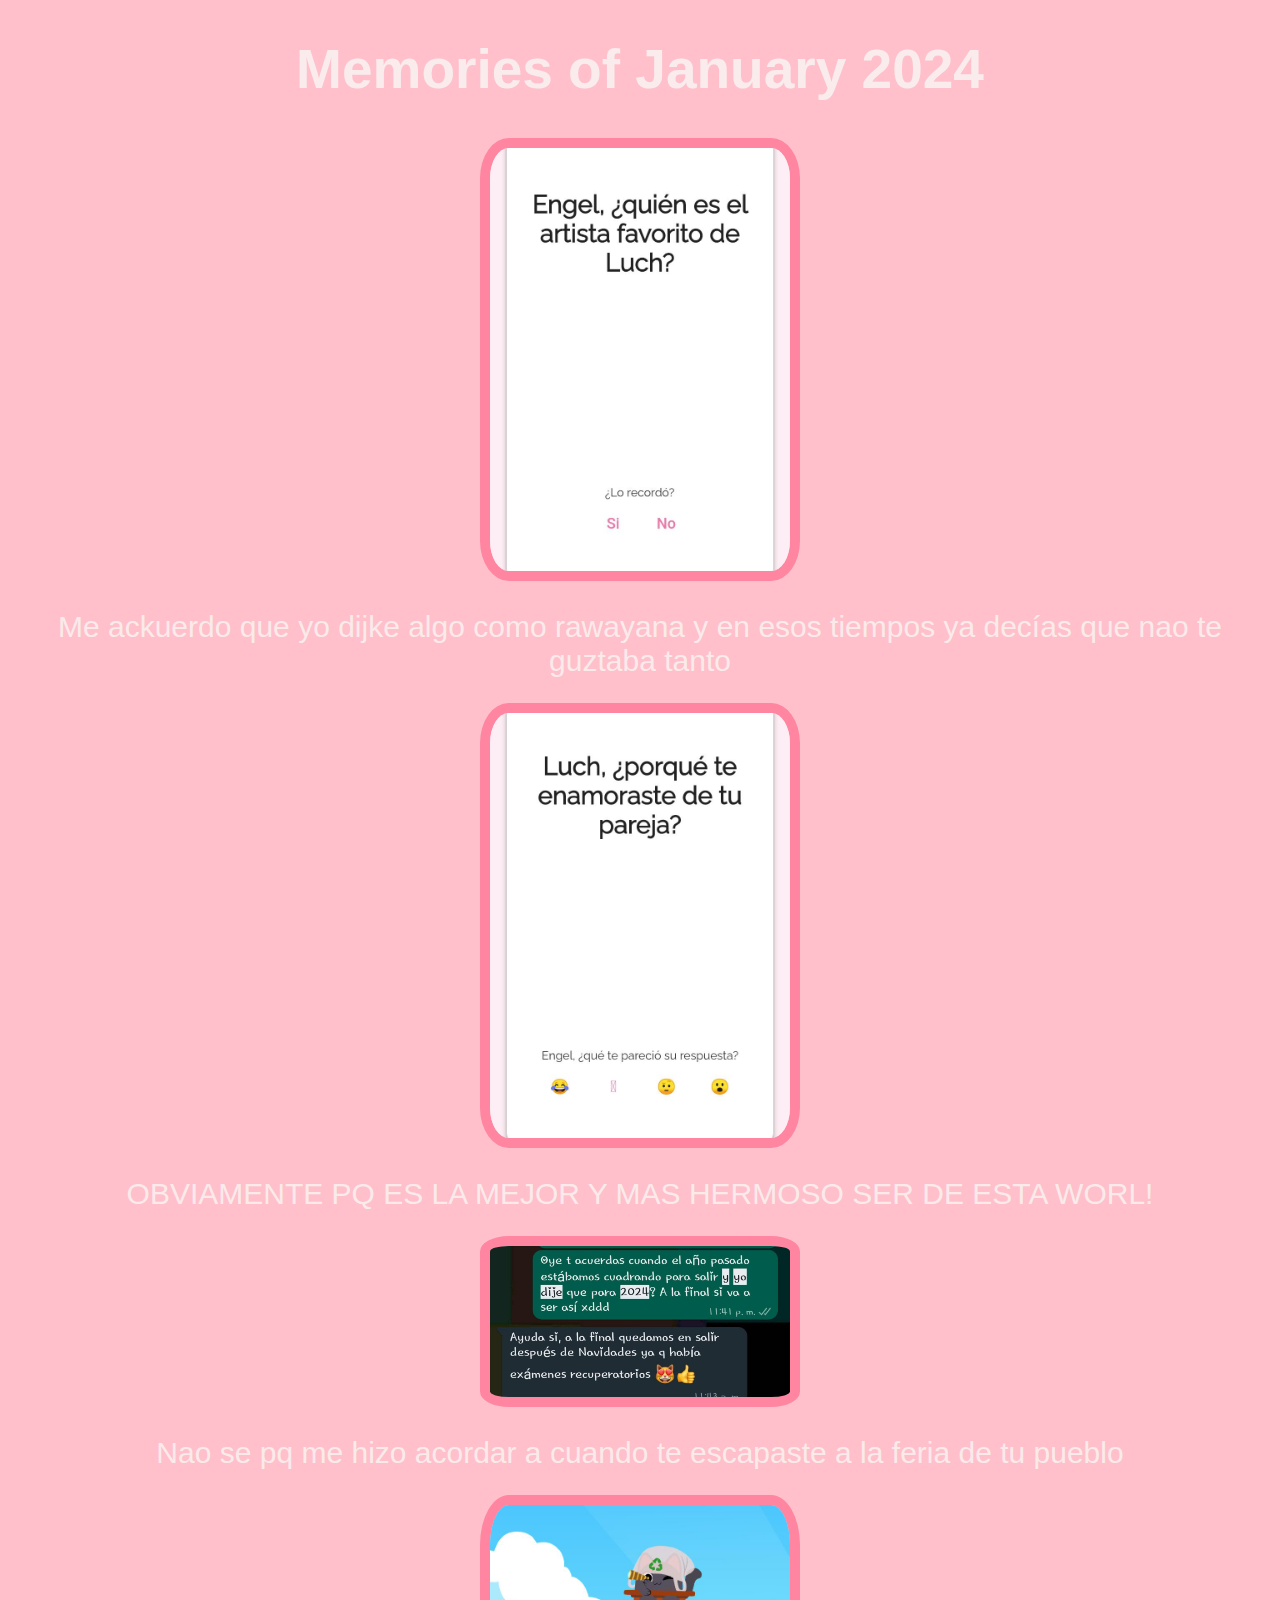
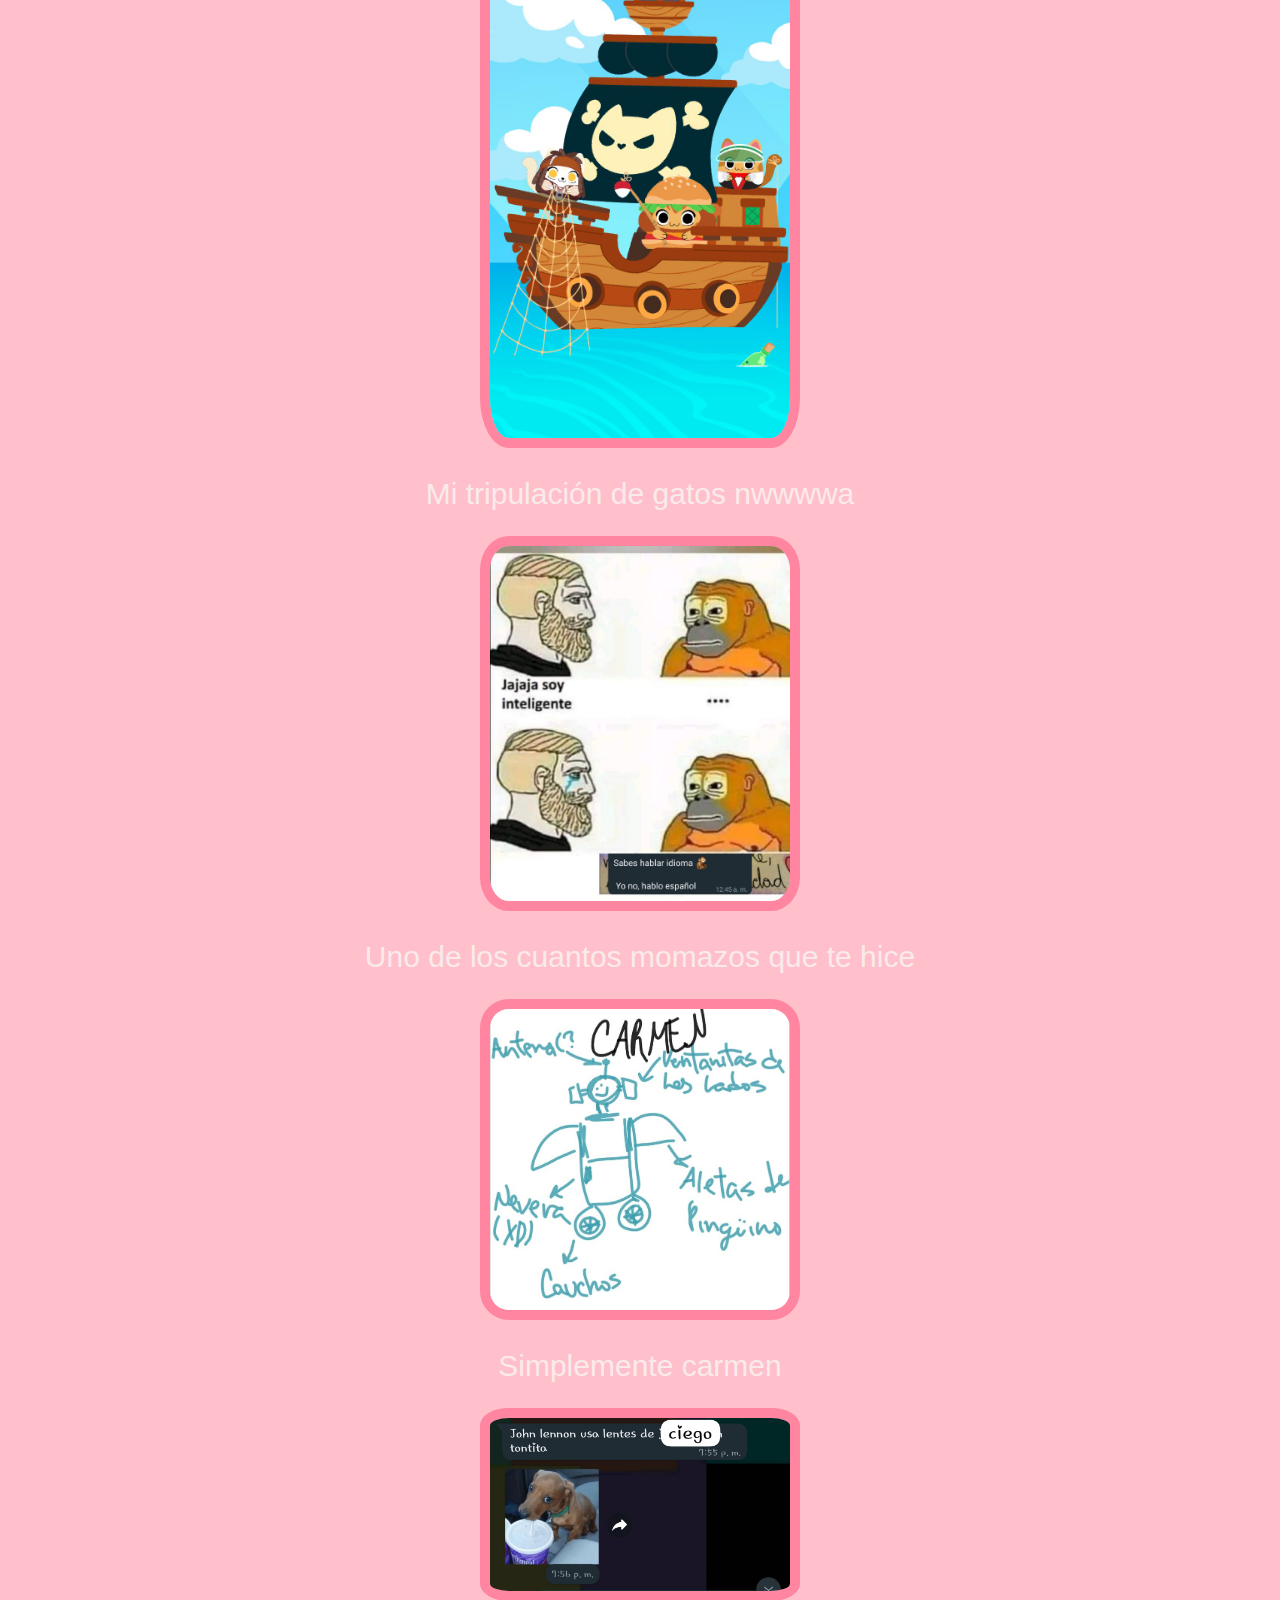
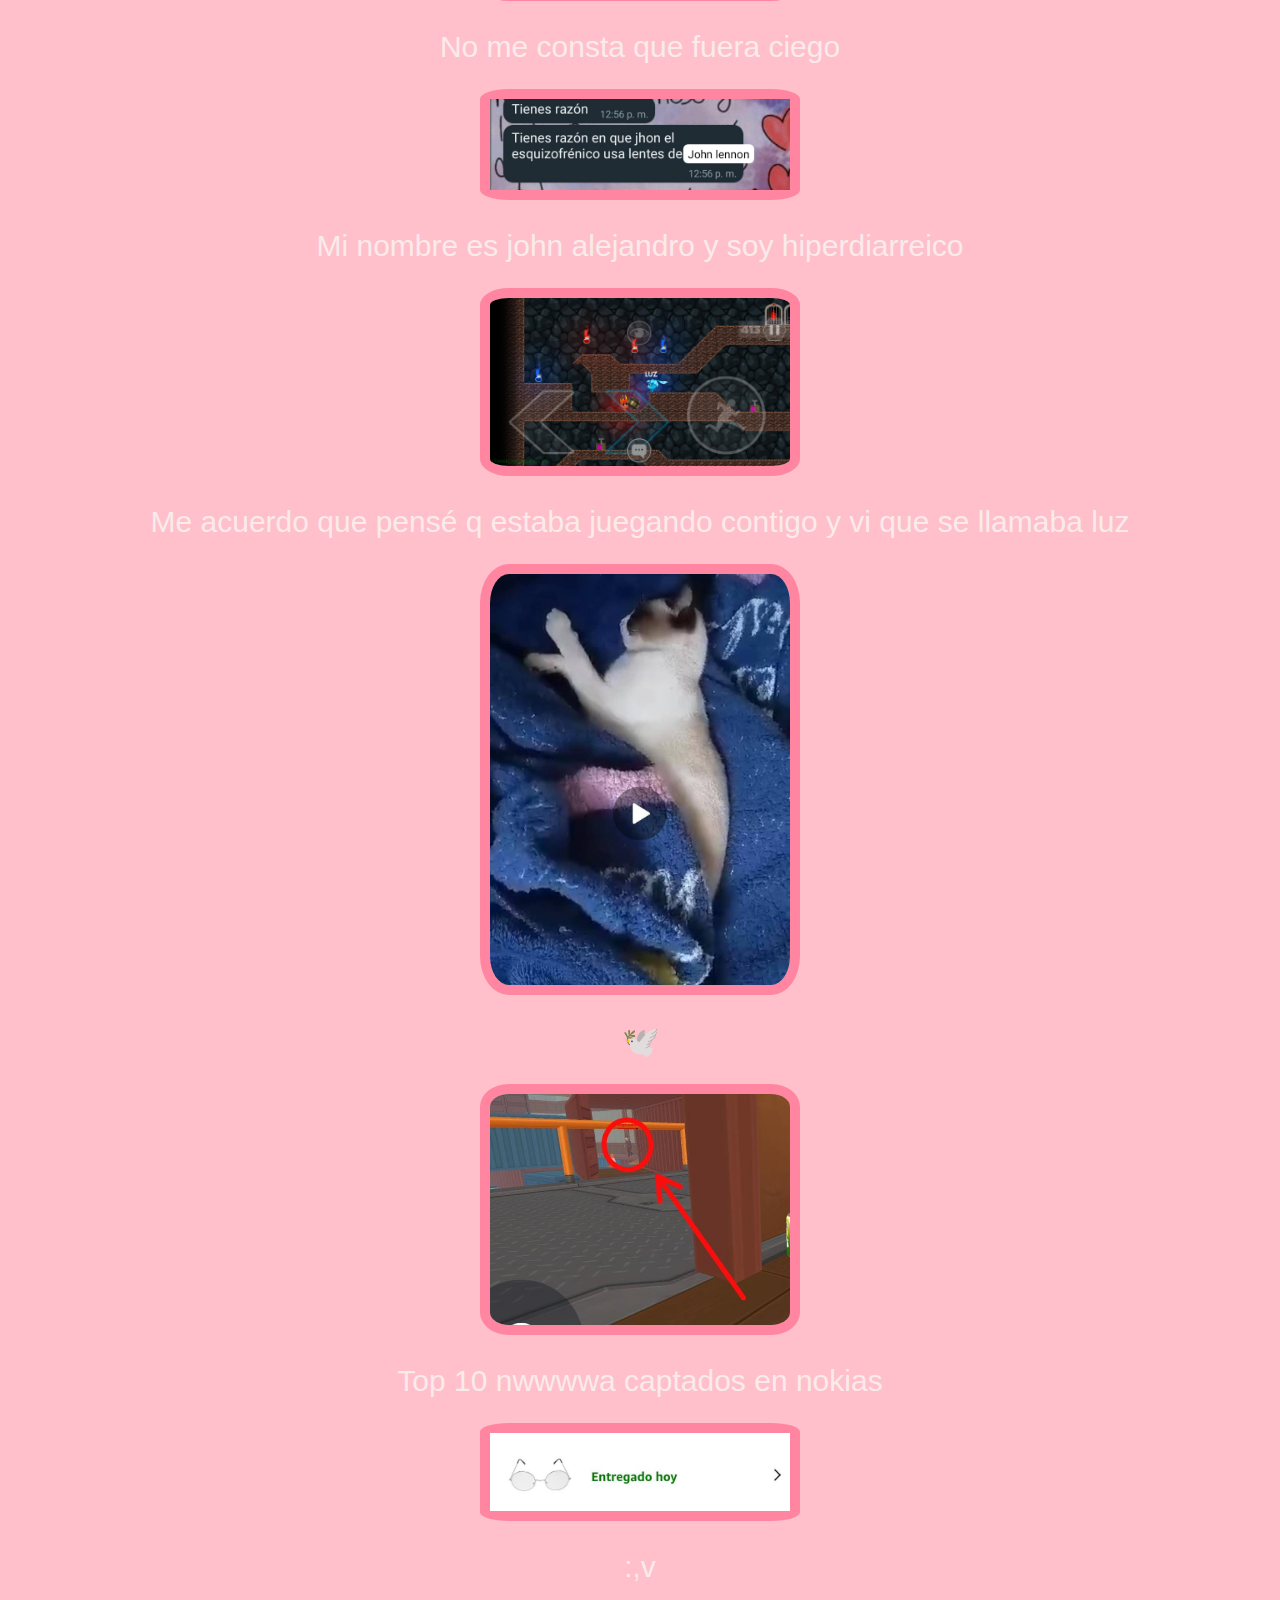
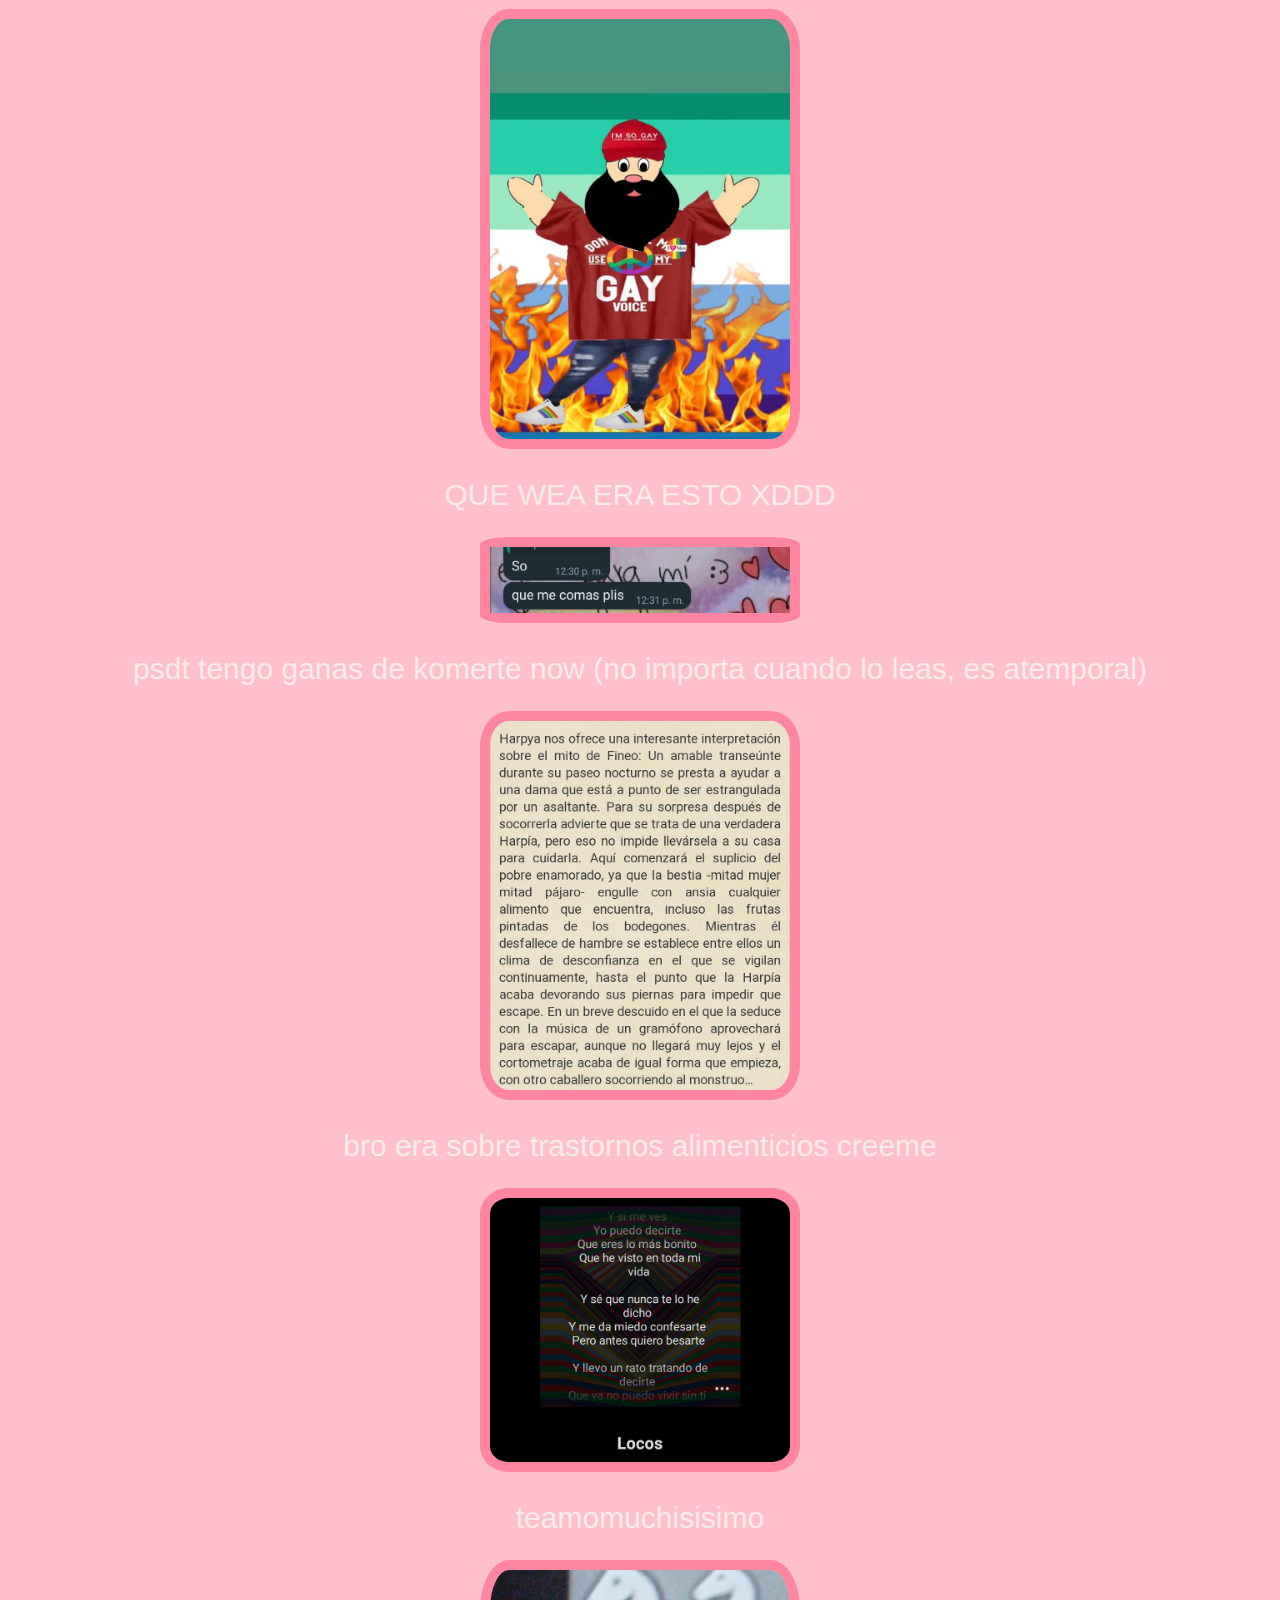
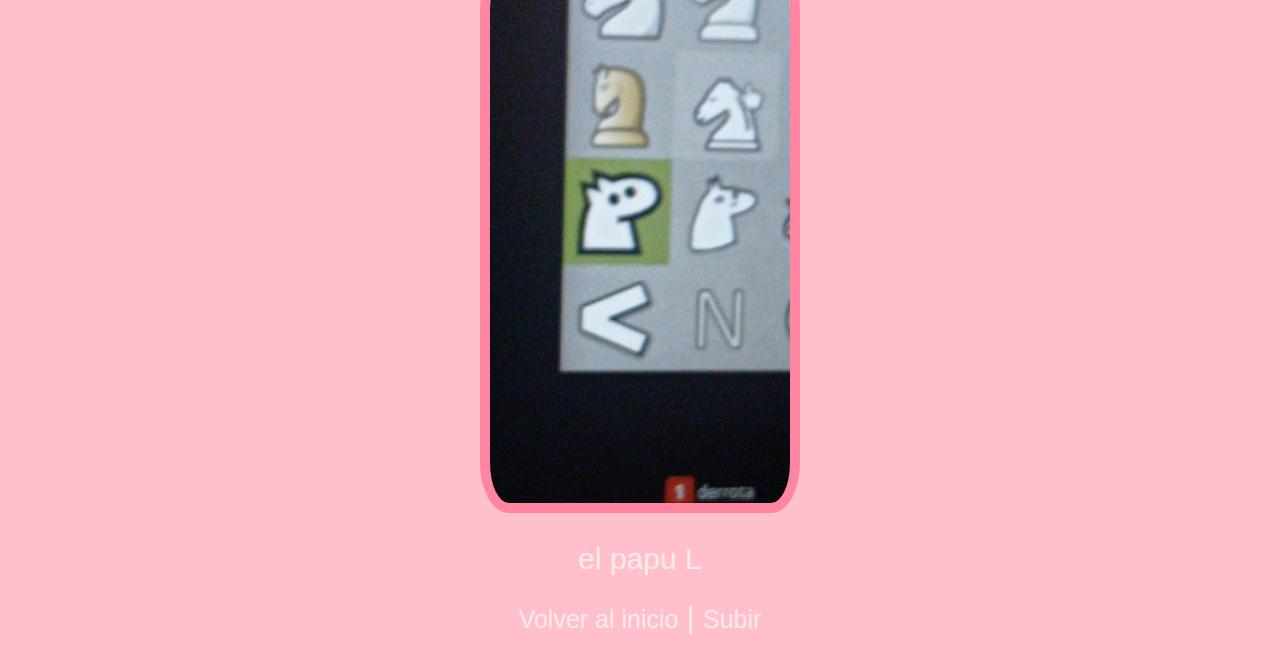
<file: months/jan.html>
<!DOCTYPE html>
<html lang="en">
  <head>
    <meta charset="UTF-8" />
    <meta http-equiv="X-UA-Compatible" content="IE=edge" />
    <meta name="viewport" content="width=device-width, initial-scale=1.0" />
    <title>January 2024</title>
    <link rel="stylesheet" href="/css/styles.css" />
  </head>

  <body>
    <h1 id="subir">Memories of January 2024</h1>

    <div class="div-img">
      <img class="st-img" src="/img/months/jan/IMG-20240108-WA0102.jpg" />
    </div>
    <p>
      Me ackuerdo que yo dijke algo como rawayana y en esos tiempos ya decías
      que nao te guztaba tanto
    </p>
    <div class="div-img">
      <img class="st-img" src="/img/months/jan/IMG-20240109-WA0001.jpg" />
    </div>
    <p>OBVIAMENTE PQ ES LA MEJOR Y MAS HERMOSO SER DE ESTA WORL!</p>
    <div class="div-img">
      <img class="st-img" src="/img/months/jan/IMG-20240110-WA0017.jpg" />
    </div>
    <p>
      Nao se pq me hizo acordar a cuando te escapaste a la feria de tu pueblo
    </p>
    <div class="div-img">
      <img class="st-img" src="/img/months/jan/IMG-20240112-WA0008.jpg" />
    </div>
    <p>Mi tripulación de gatos nwwwwa</p>
    <div class="div-img">
      <img class="st-img" src="/img/months/jan/IMG-20240114-WA0002.jpg" />
    </div>
    <p>Uno de los cuantos momazos que te hice</p>
    <div class="div-img">
      <img class="st-img" src="/img/months/jan/IMG-20240114-WA0007.jpg" />
    </div>
    <p>Simplemente carmen</p>
    <div class="div-img">
      <img class="st-img" src="/img/months/jan/IMG-20240116-WA0006.jpg" />
    </div>
    <p>No me consta que fuera ciego</p>
    <div class="div-img">
      <img class="st-img" src="/img/months/jan/IMG-20240116-WA0007.jpg" />
    </div>
    <p>Mi nombre es john alejandro y soy hiperdiarreico</p>
    <div class="div-img">
      <img class="st-img" src="/img/months/jan/IMG-20240117-WA0021.jpg" />
    </div>
    <p>
      Me acuerdo que pensé q estaba juegando contigo y vi que se llamaba luz
    </p>
    <div class="div-img">
      <img class="st-img" src="/img/months/jan/IMG-20240119-WA0016.jpg" />
    </div>
    <p>🕊️</p>
    <div class="div-img">
      <img class="st-img" src="/img/months/jan/IMG-20240120-WA0026.jpg" />
    </div>
    <p>Top 10 nwwwwa captados en nokias</p>
    <div class="div-img">
      <img class="st-img" src="/img/months/jan/IMG-20240121-WA0006.jpg" />
    </div>
    <p>:,v</p>
    <div class="div-img">
      <img class="st-img" src="/img/months/jan/IMG-20240123-WA0029.jpg" />
    </div>
    <p>QUE WEA ERA ESTO XDDD</p>
    <div class="div-img">
      <img class="st-img" src="/img/months/jan/IMG-20240125-WA0006.jpg" />
    </div>
    <p>
      psdt tengo ganas de komerte now (no importa cuando lo leas, es atemporal)
    </p>
    <div class="div-img">
      <img class="st-img" src="/img/months/jan/IMG-20240125-WA0009.jpg" />
    </div>
    <p>bro era sobre trastornos alimenticios creeme</p>
    <div class="div-img">
      <img class="st-img" src="/img/months/jan/IMG-20240127-WA0000.jpg" />
    </div>
    <p>teamomuchisisimo</p>
    <div class="div-img">
      <img class="st-img" src="/img/months/jan/IMG-20240128-WA0002.jpg" />
    </div>
    <p>el papu L</p>
    <p>
      <a href="/index.html">Volver al inicio</a> |
      <a href="#subir">Subir</a>
    </p>
  </body>
</html>
</file>
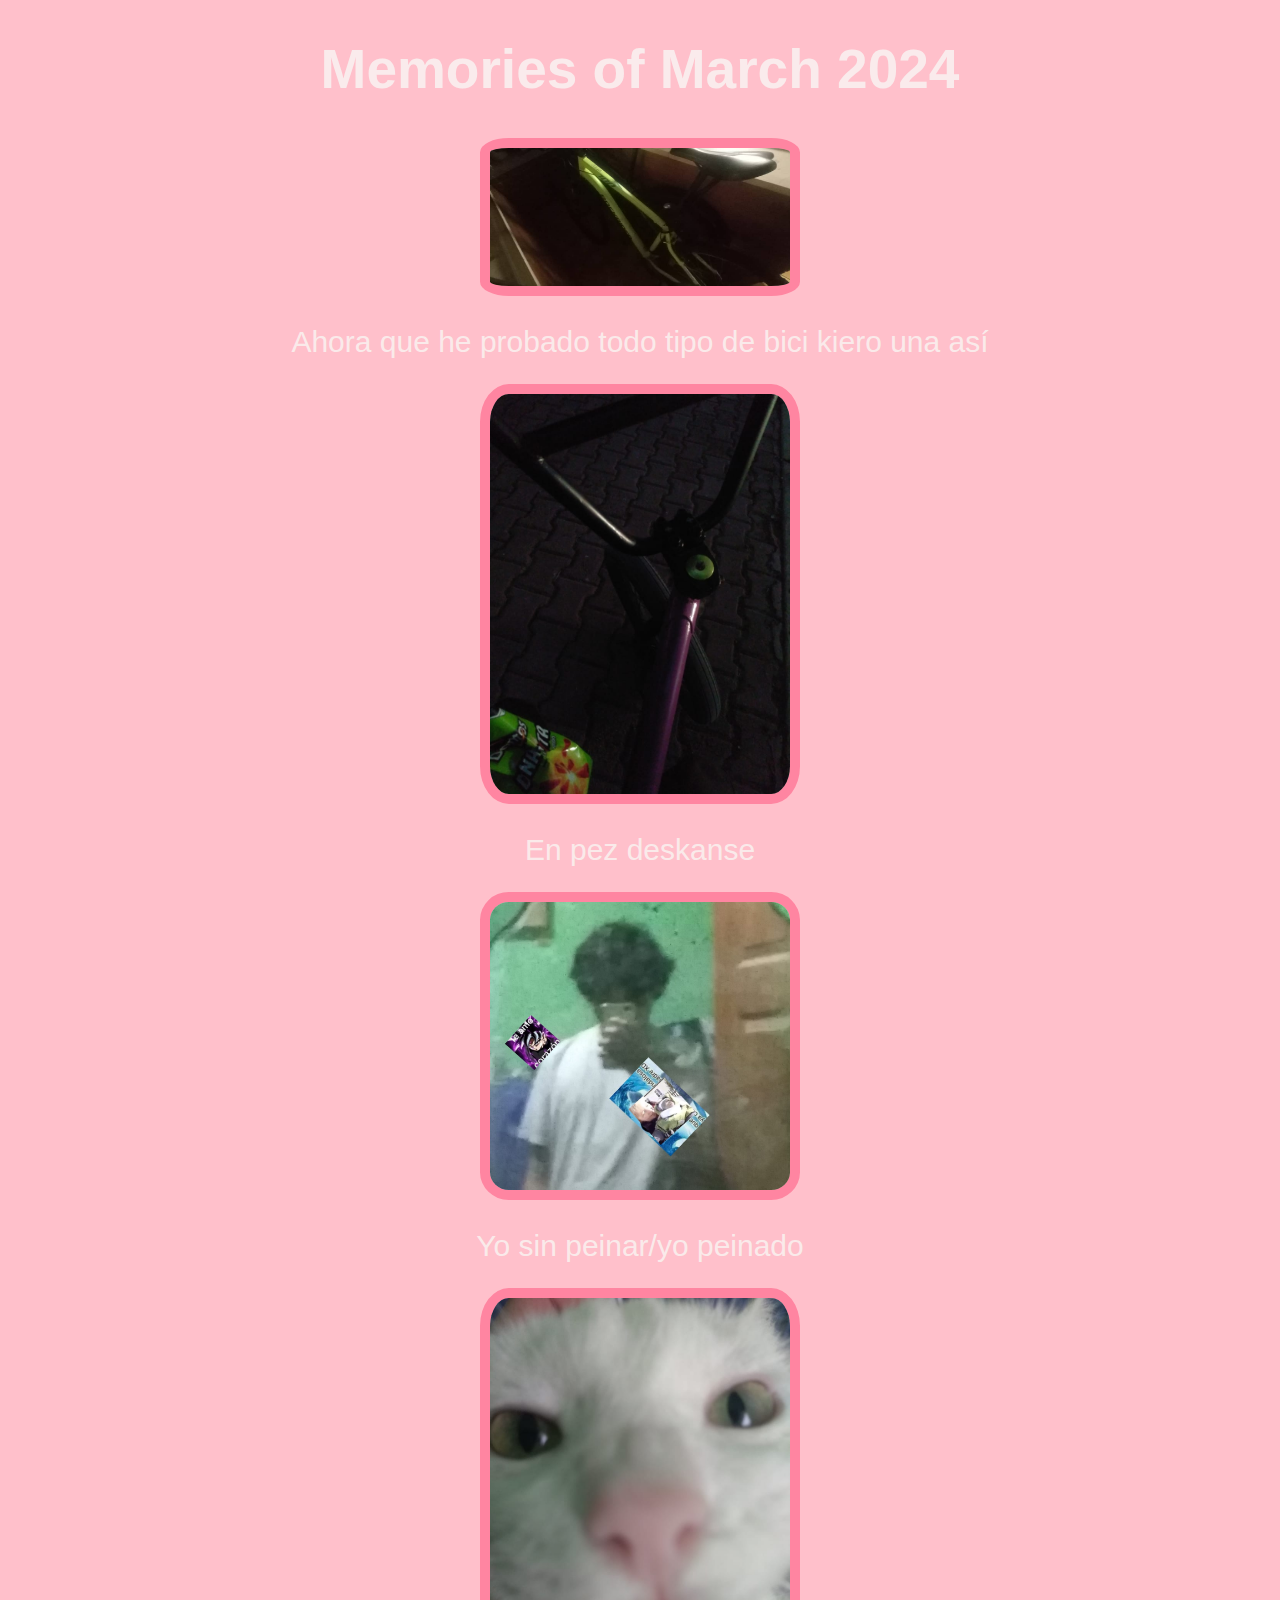
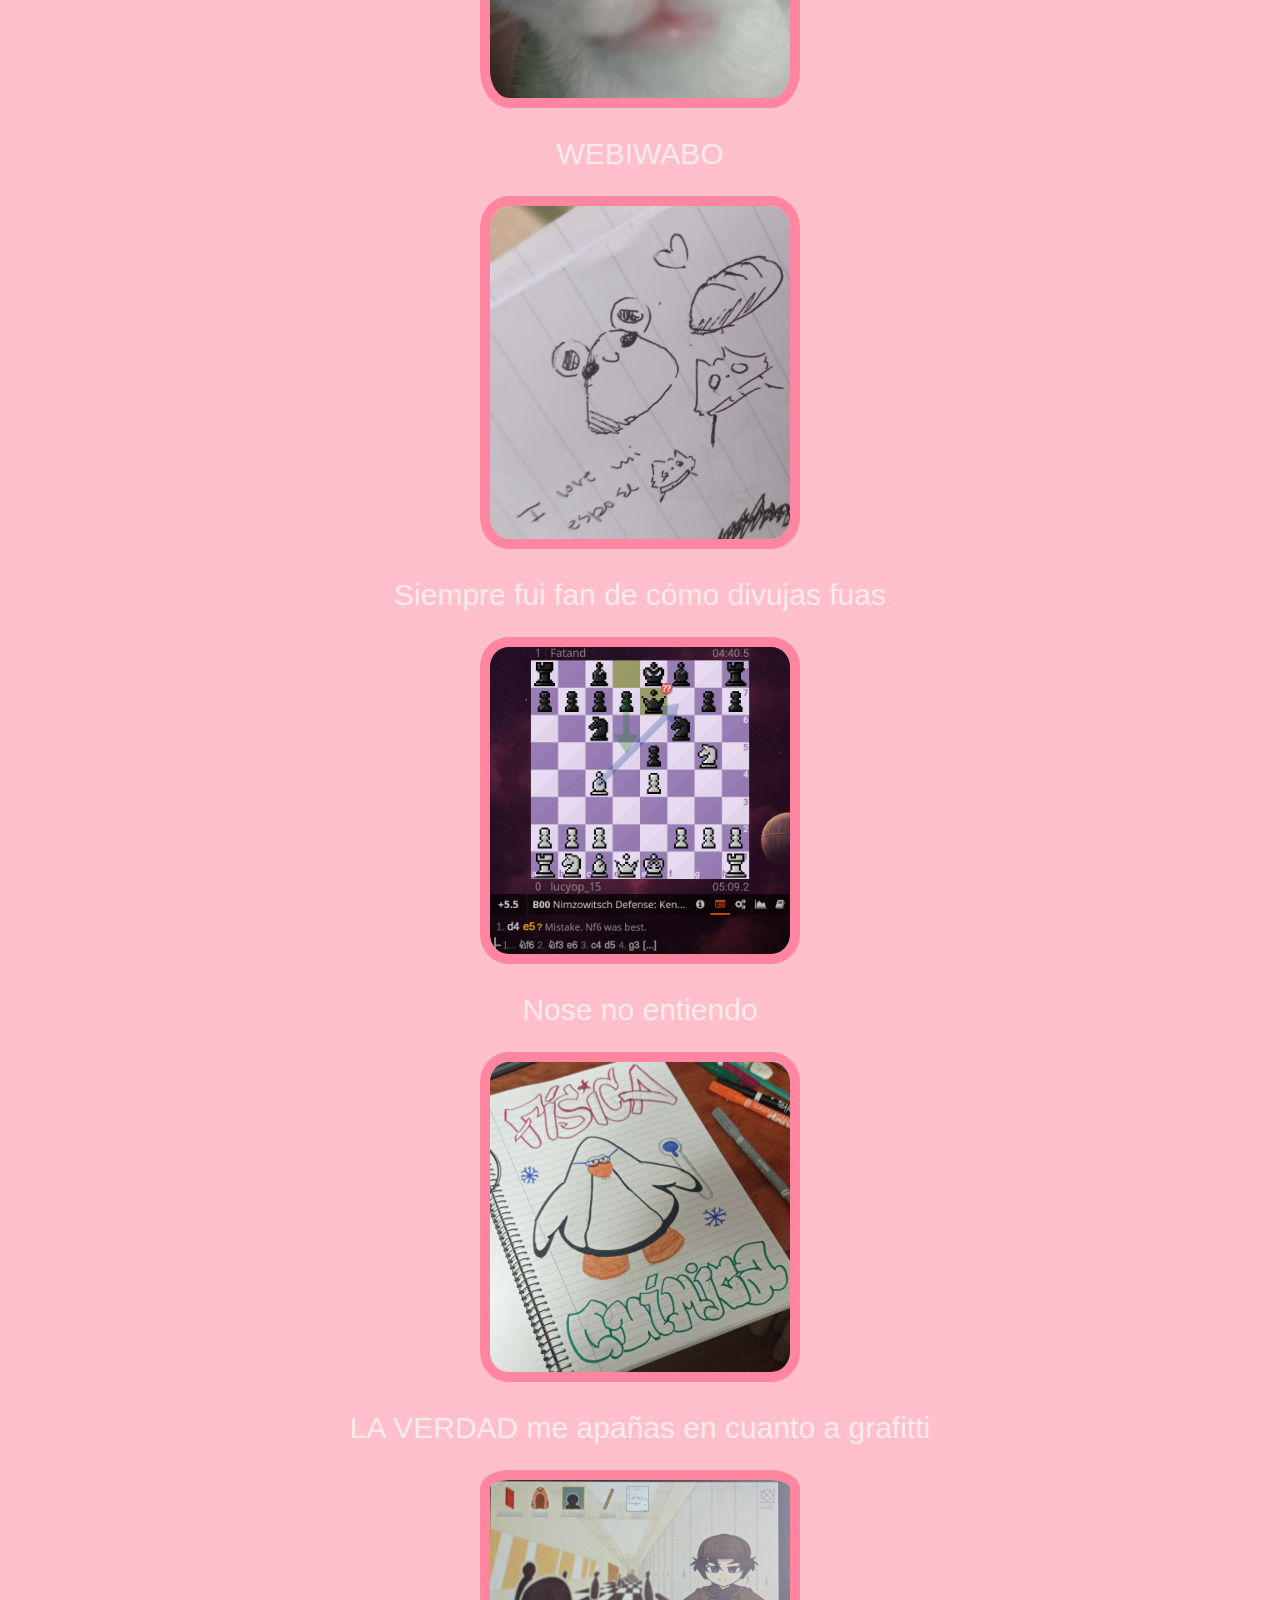
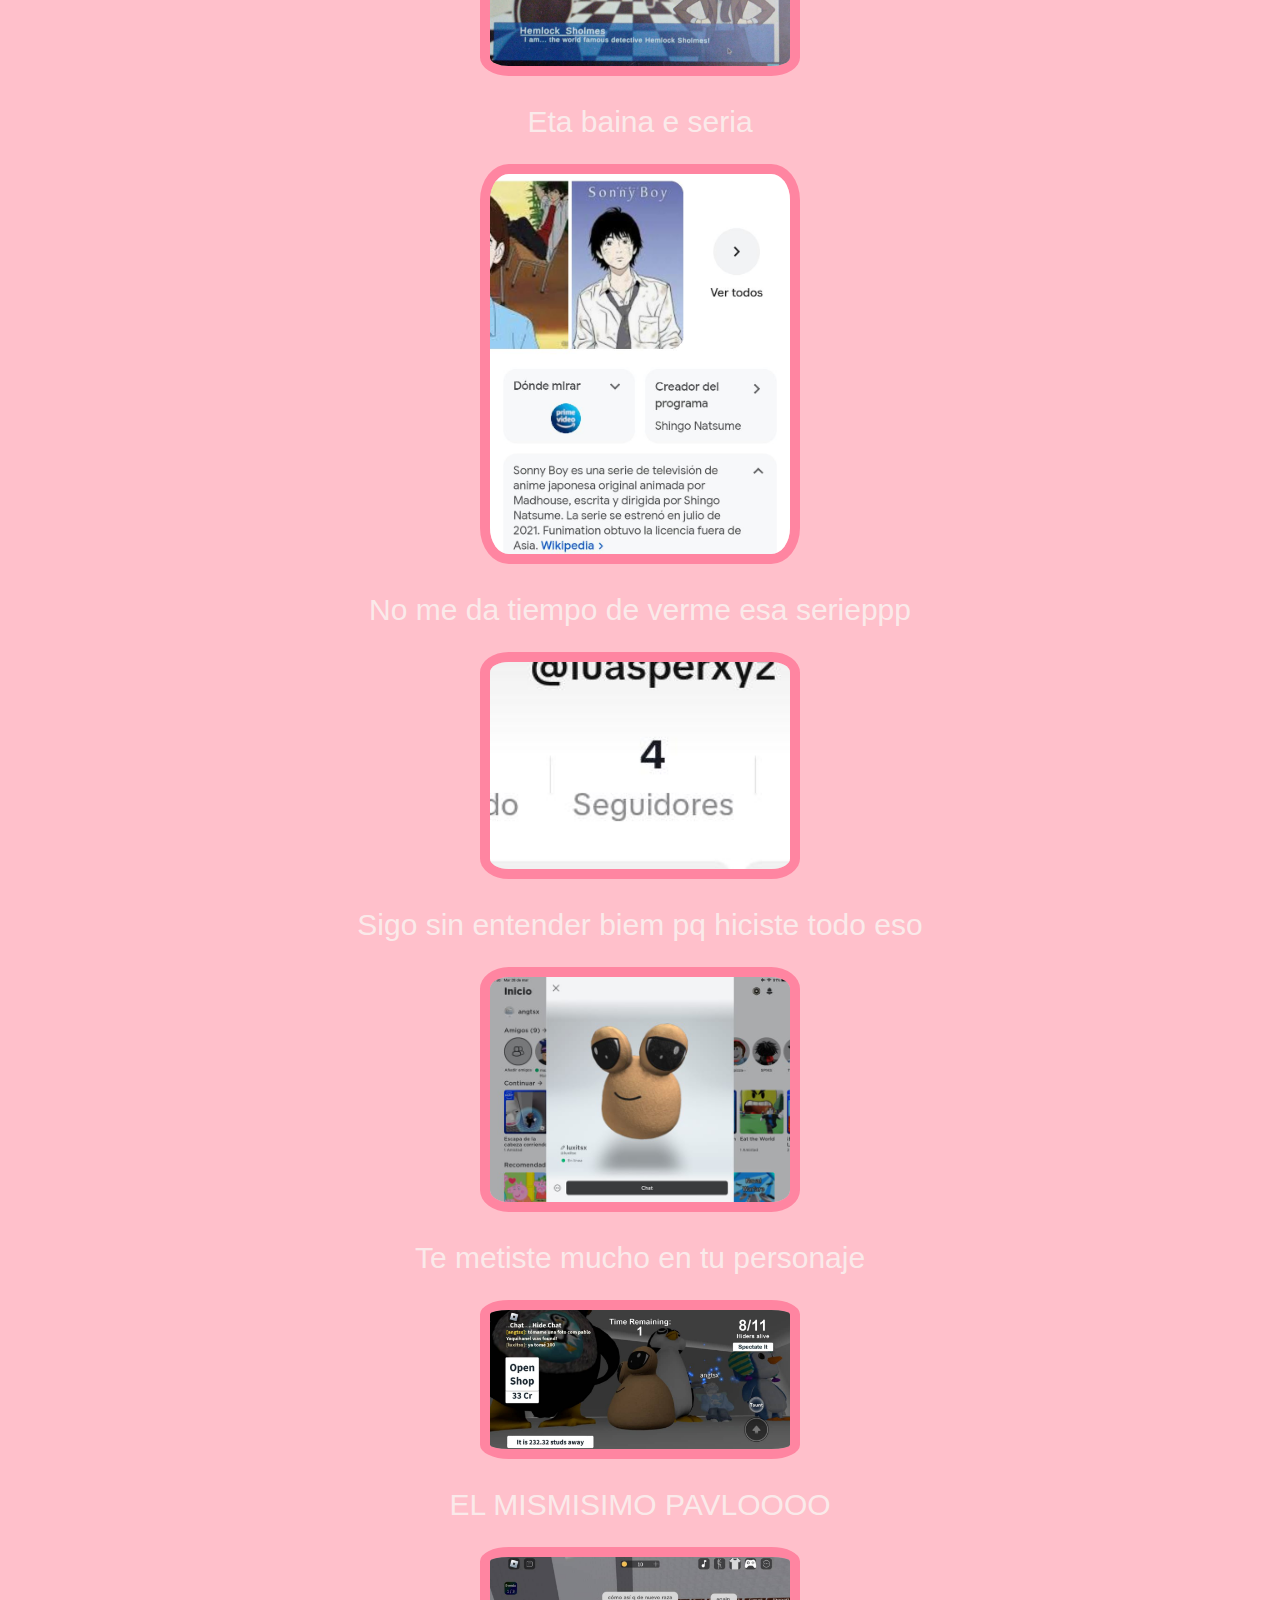
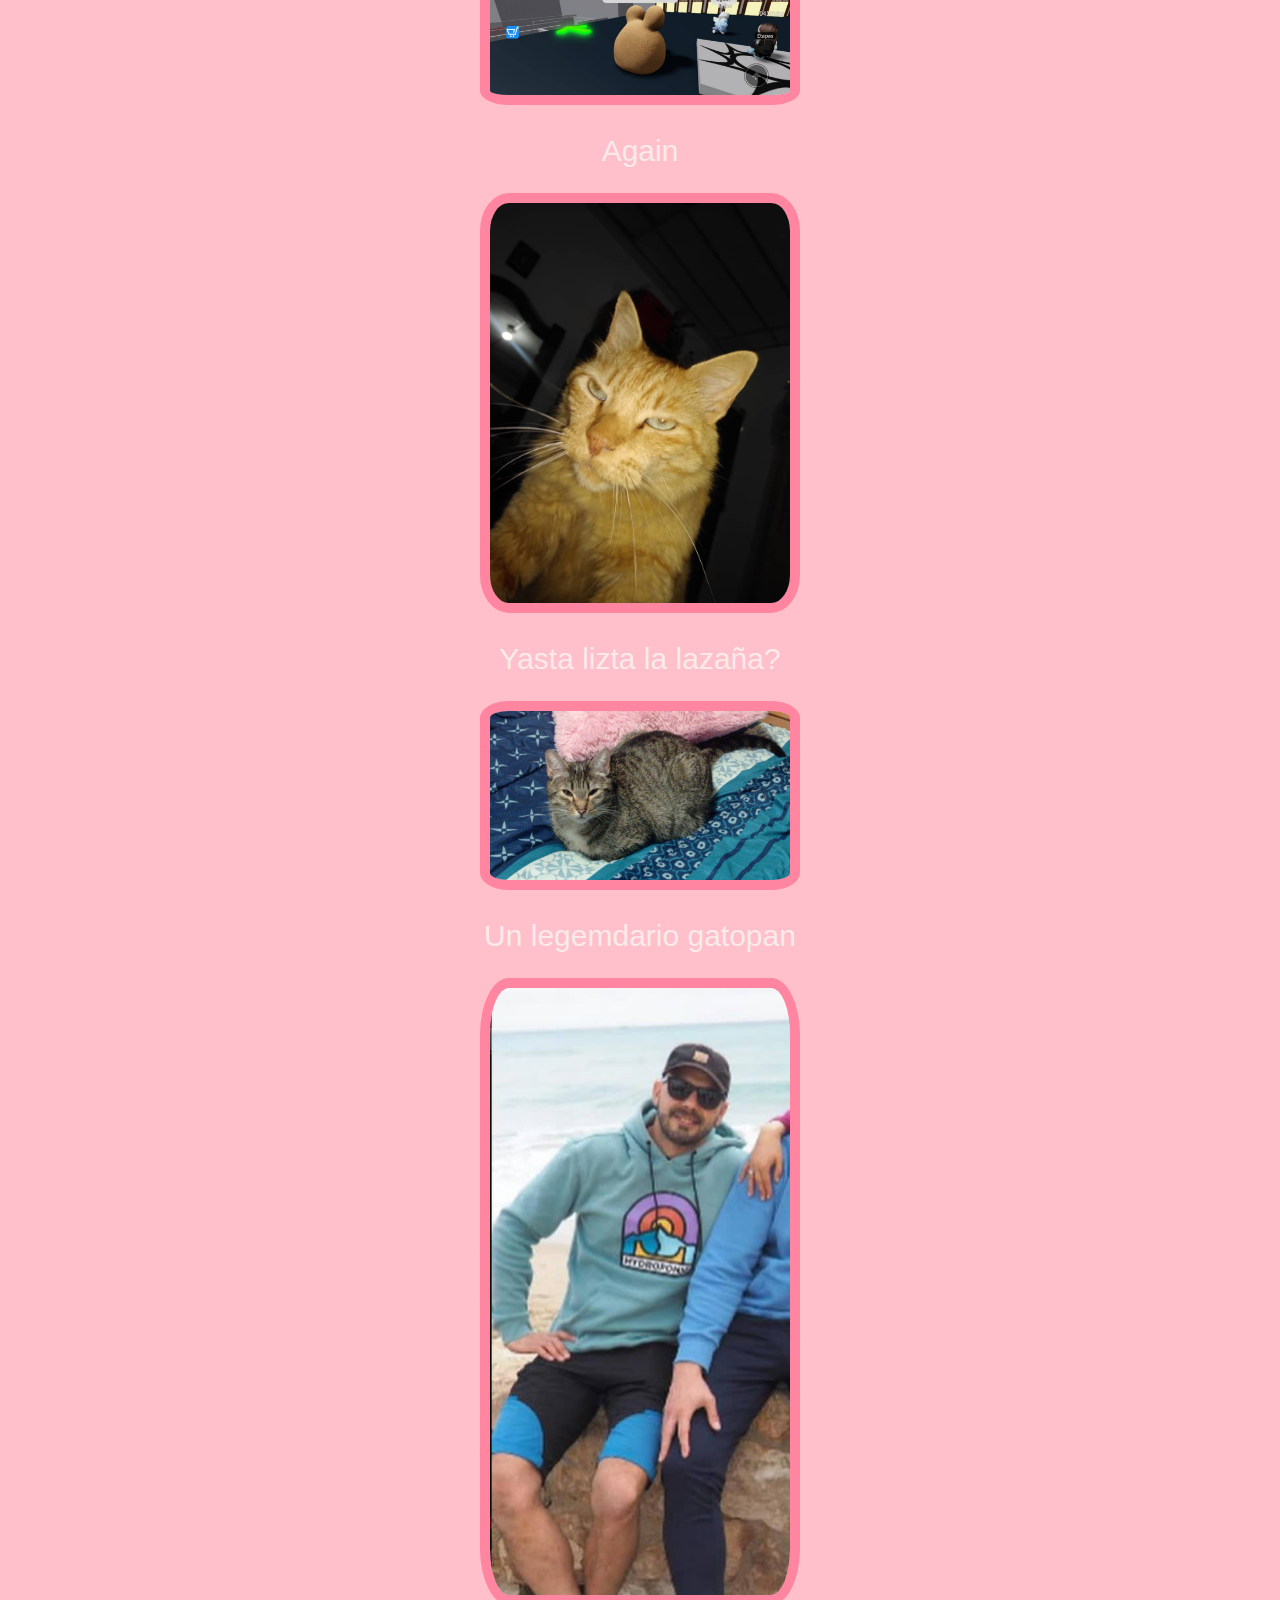
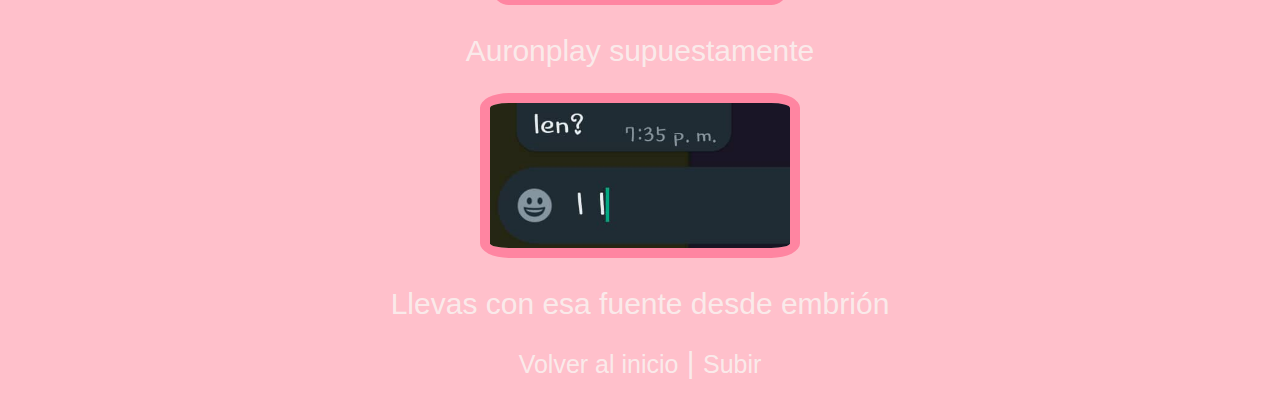
<file: months/mar.html>
<!DOCTYPE html>
<html lang="en">
  <head>
    <meta charset="UTF-8" />
    <meta http-equiv="X-UA-Compatible" content="IE=edge" />
    <meta name="viewport" content="width=device-width, initial-scale=1.0" />
    <title>March 2024</title>
    <link rel="stylesheet" href="/css/styles.css" />
  </head>
  <body>
    <h1 id="Subir">Memories of March 2024</h1>
    <div class="div-img">
      <img class="st-img" src="/img/months/mar/IMG-20240306-WA0004.jpg" />
    </div>
    <p>Ahora que he probado todo tipo de bici kiero una así</p>
    <div class="div-img">
      <img class="st-img" src="/img/months/mar/IMG-20240306-WA0007.jpg" />
    </div>
    <p>En pez deskanse</p>
    <div class="div-img">
      <img class="st-img" src="/img/months/mar/IMG-20240307-WA0016.jpg" />
    </div>
    <p>Yo sin peinar/yo peinado</p>
    <div class="div-img">
      <img class="st-img" src="/img/months/mar/IMG-20240312-WA0007.jpg" />
    </div>
    <p>WEBIWABO</p>
    <div class="div-img">
      <img class="st-img" src="/img/months/mar/IMG-20240320-WA0000.jpg" />
    </div>
    <p>Siempre fui fan de cómo divujas fuas</p>
    <div class="div-img">
      <img class="st-img" src="/img/months/mar/IMG-20240320-WA0004.jpg" />
    </div>
    <p>Nose no entiendo</p>
    <div class="div-img">
      <img class="st-img" src="/img/months/mar/IMG-20240320-WA0010.jpg" />
    </div>
    <p>LA VERDAD me apañas en cuanto a grafitti</p>
    <div class="div-img">
      <img class="st-img" src="/img/months/mar/IMG-20240322-WA0002.jpg" />
    </div>
    <p>Eta baina e seria</p>
    <div class="div-img">
      <img class="st-img" src="/img/months/mar/IMG-20240326-WA0003.jpg" />
    </div>
    <p>No me da tiempo de verme esa serieppp</p>
    <div class="div-img">
      <img class="st-img" src="/img/months/mar/IMG-20240326-WA0005.jpg" />
    </div>
    <p>Sigo sin entender biem pq hiciste todo eso</p>
    <div class="div-img">
      <img class="st-img" src="/img/months/mar/IMG-20240326-WA0006.jpg" />
    </div>
    <p>Te metiste mucho en tu personaje</p>
    <div class="div-img">
      <img class="st-img" src="/img/months/mar/IMG-20240326-WA0015.jpg" />
    </div>
    <p>EL MISMISIMO PAVLOOOO</p>
    <div class="div-img">
      <img class="st-img" src="/img/months/mar/IMG-20240326-WA0020.jpg" />
    </div>
    <p>Again</p>
    <div class="div-img">
      <img class="st-img" src="/img/months/mar/IMG-20240327-WA0002.jpg" />
    </div>
    <p>Yasta lizta la lazaña?</p>
    <div class="div-img">
      <img class="st-img" src="/img/months/mar/IMG-20240327-WA0010.jpg" />
    </div>
    <p>Un legemdario gatopan</p>
    <div class="div-img">
      <img class="st-img" src="/img/months/mar/IMG-20240328-WA0000.jpg" />
    </div>
    <p>Auronplay supuestamente</p>
    <div class="div-img">
      <img class="st-img" src="/img/months/mar/IMG-20240329-WA0017.jpg" />
    </div>
    <p>Llevas con esa fuente desde embrión</p>
    <p>
      <a href="/index.html">Volver al inicio</a> |
      <a href="#subir">Subir</a>
    </p>
  </body>
</html>
</file>
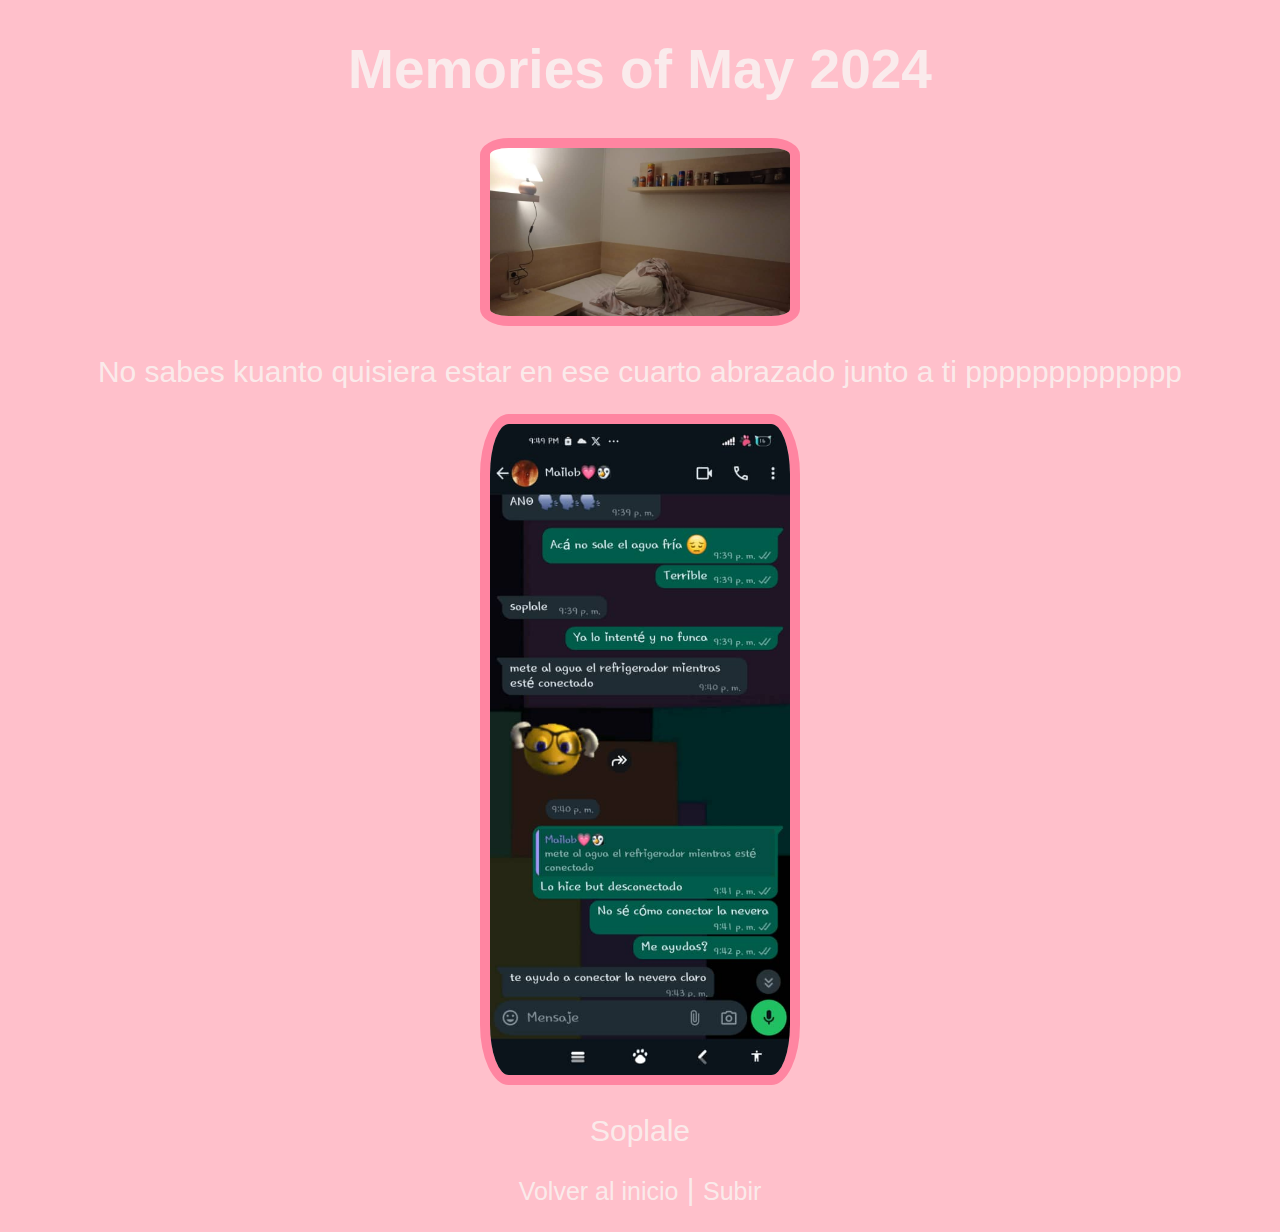
<file: months/may.html>
<!DOCTYPE html>
<html lang="en">
  <head>
    <meta charset="UTF-8" />
    <meta http-equiv="X-UA-Compatible" content="IE=edge" />
    <meta name="viewport" content="width=device-width, initial-scale=1.0" />
    <title>May 2024</title>
    <link rel="stylesheet" href="/css/styles.css" />
  </head>
  <body>
    <h1 id="subir">Memories of May 2024</h1>
    <div class="div-img">
      <img class="st-img" src="/img/months/may/IMG-20240503-WA0007.jpg" />
    </div>
    <p>
      No sabes kuanto quisiera estar en ese cuarto abrazado junto a ti
      ppppppppppppp
    </p>
    <div class="div-img">
      <img class="st-img" src="/img/months/may/IMG-20240503-WA0010.jpg" />
    </div>
    <p>Soplale</p>
    <p>
      <a href="/index.html">Volver al inicio</a> |
      <a href="#subir">Subir</a>
    </p>
  </body>
</html>
</file>
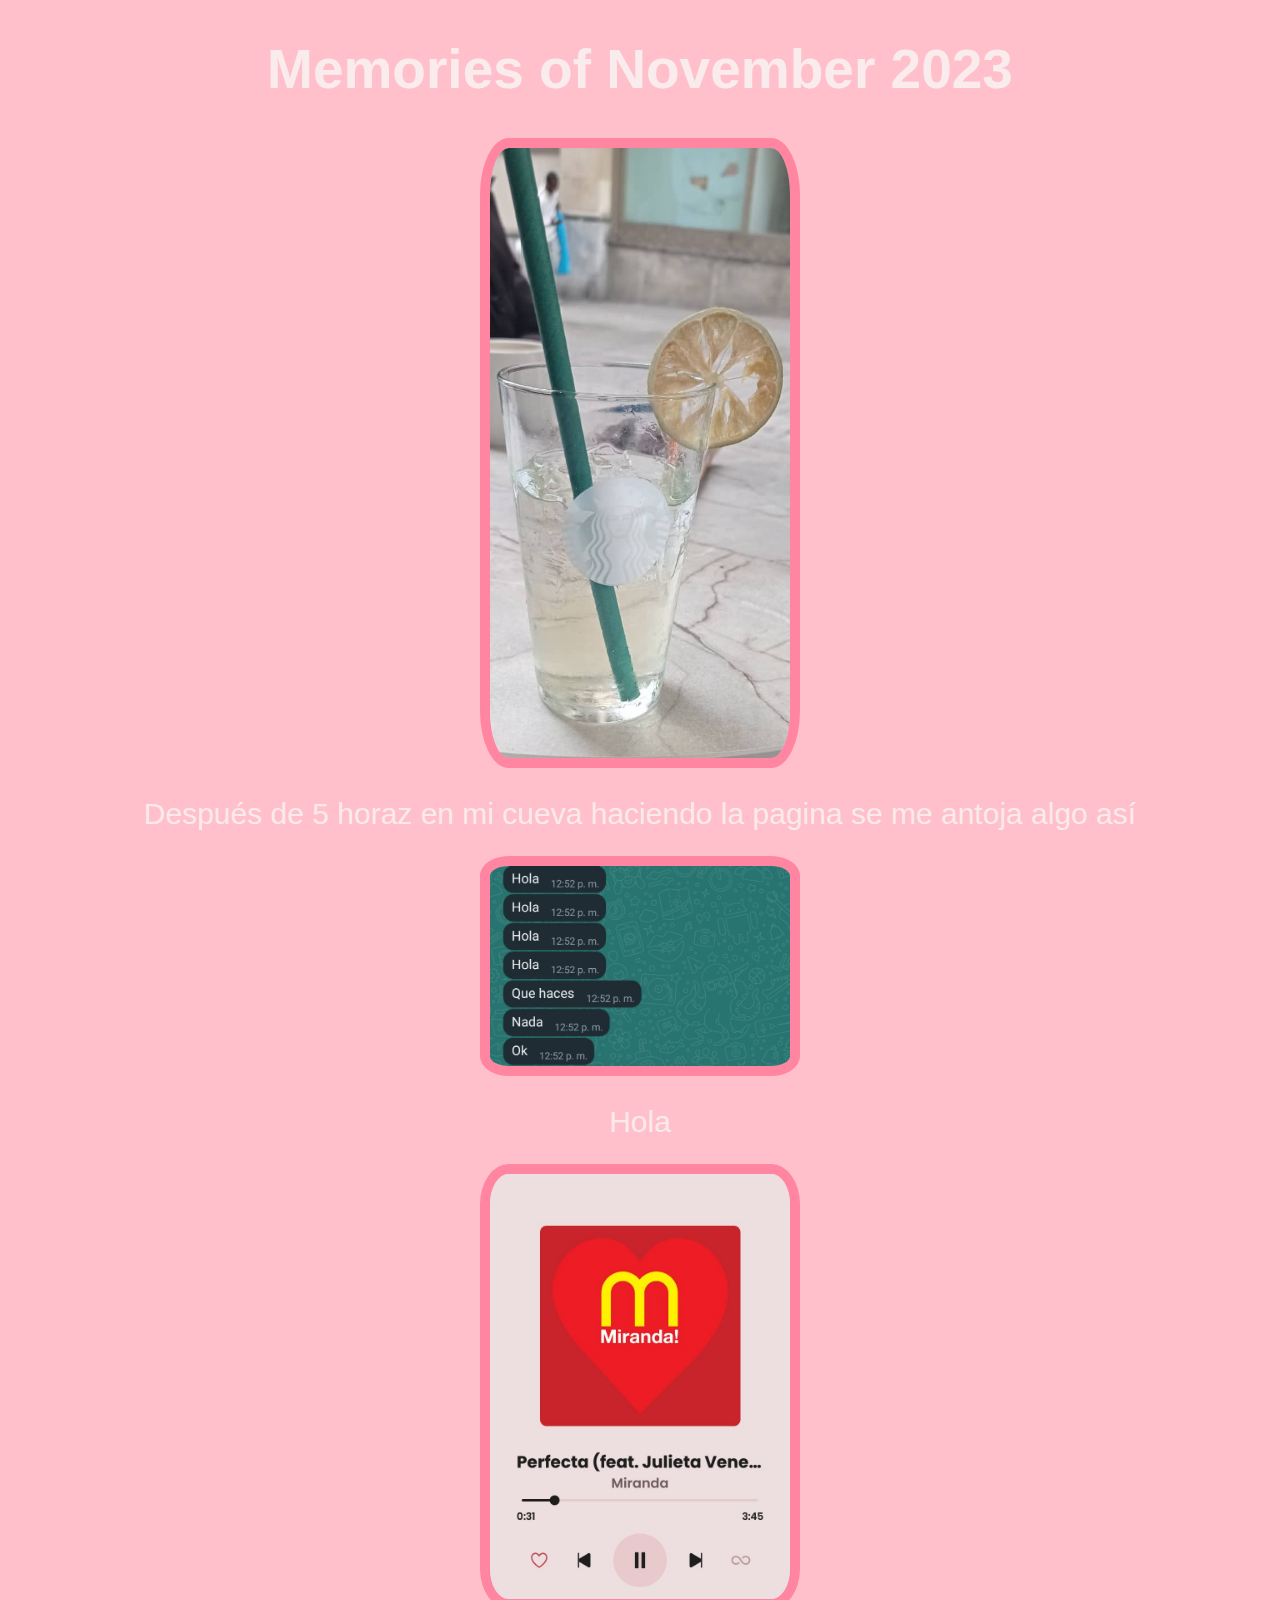
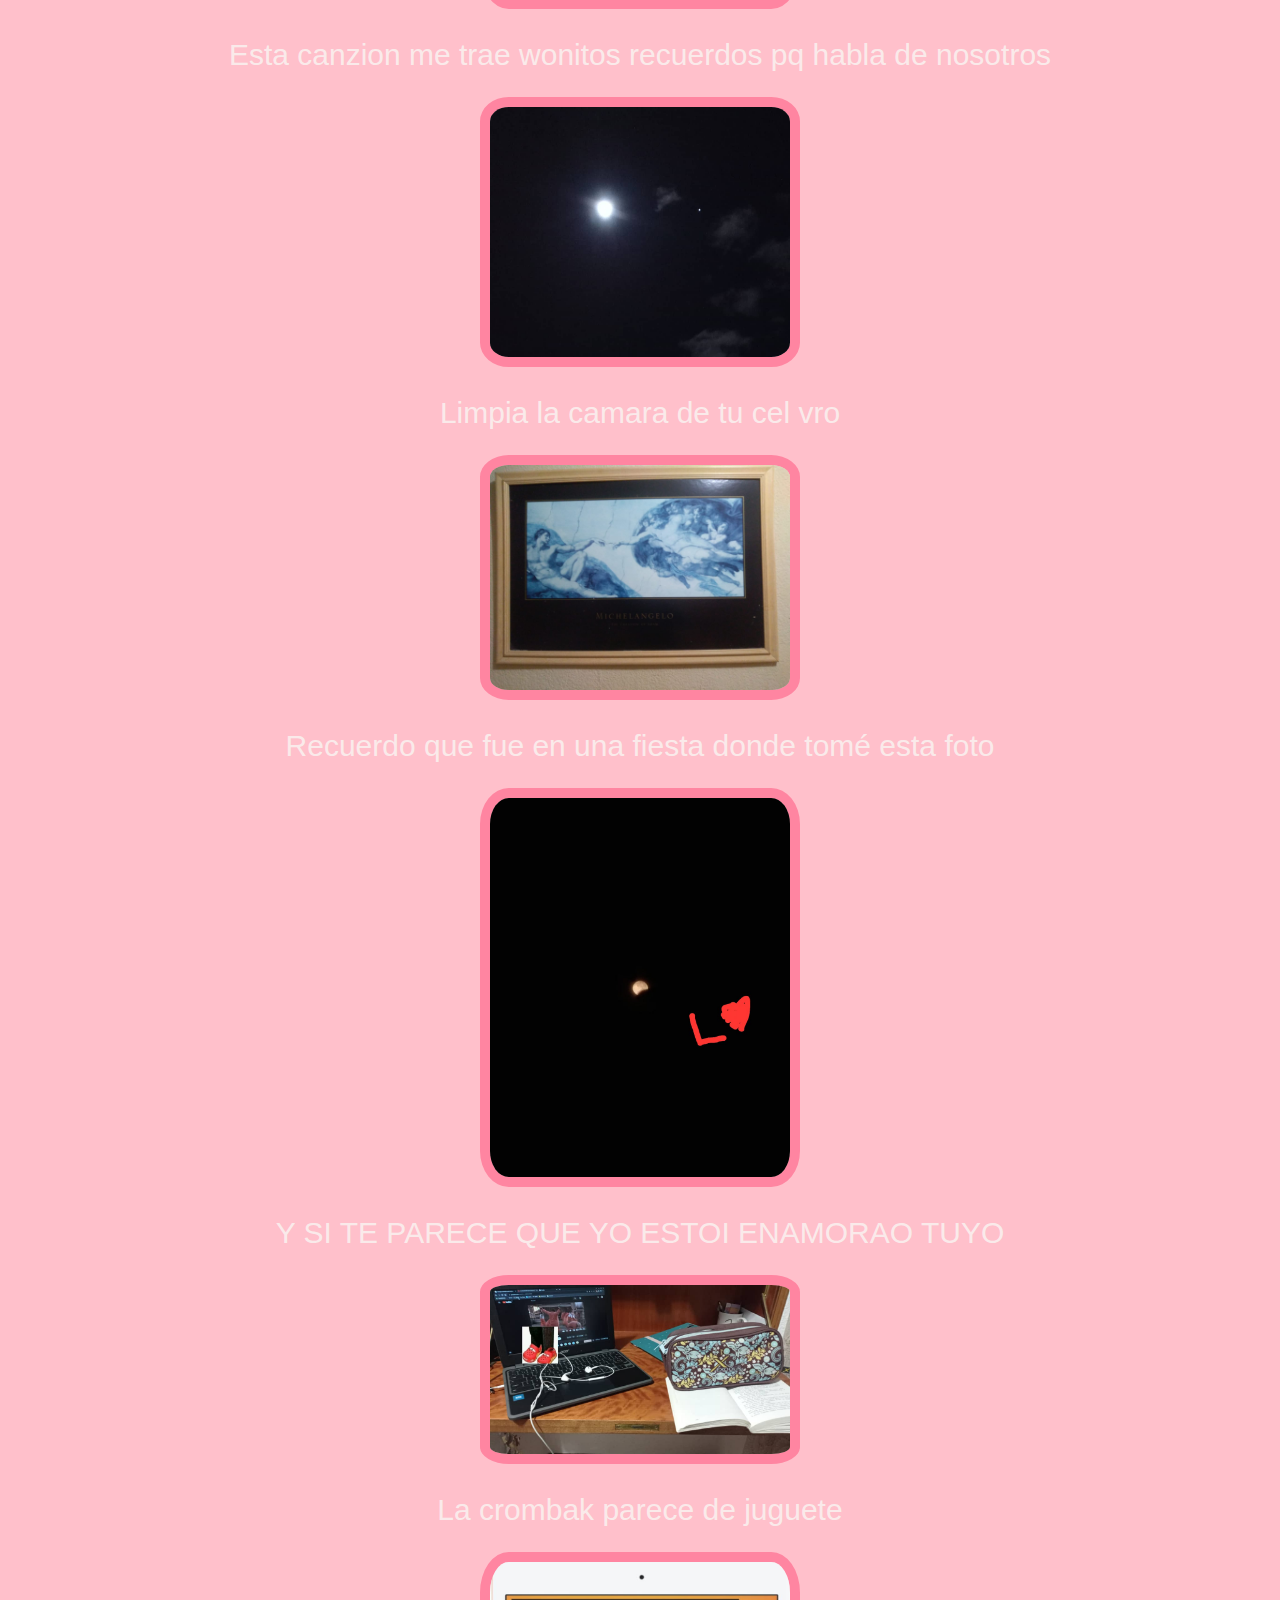
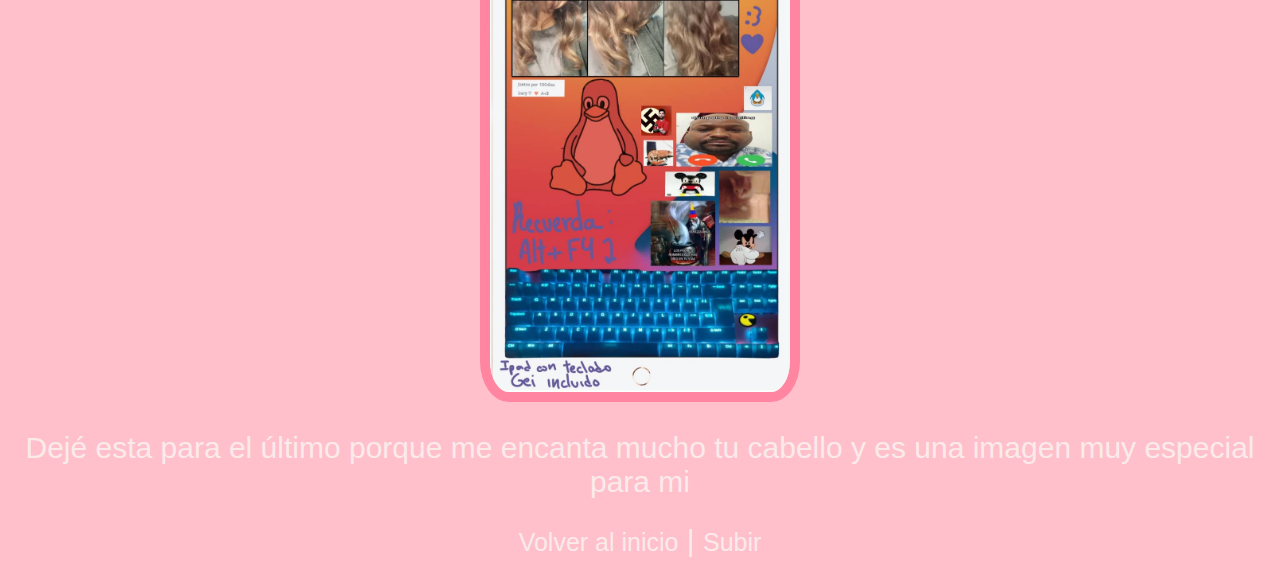
<file: months/nov.html>
<!DOCTYPE html>
<html lang="en">
  <head>
    <meta charset="UTF-8" />
    <meta http-equiv="X-UA-Compatible" content="IE=edge" />
    <meta name="viewport" content="width=device-width, initial-scale=1.0" />
    <title>November 2023</title>
    <link rel="stylesheet" href="/css/styles.css" />
  </head>
  <body>
    <h1 id="subir">Memories of November 2023</h1>
    <div class="div-img">
      <img
        class="st-img"
        src="/img/months/nov/WhatsApp Image 2024-11-09 at 8.26.45 PM (2).jpeg"
      />
    </div>
    <p>
      Después de 5 horaz en mi cueva haciendo la pagina se me antoja algo así
    </p>
    <div class="div-img">
      <img
        class="st-img"
        src="/img/months/nov/WhatsApp Image 2024-11-09 at 8.26.45 PM.jpeg"
      />
    </div>
    <p>Hola</p>
    <div class="div-img">
      <img
        class="st-img"
        src="/img/months/nov/WhatsApp Image 2024-11-09 at 8.26.46 PM.jpeg"
      />
    </div>
    <p>Esta canzion me trae wonitos recuerdos pq habla de nosotros</p>
    <div class="div-img">
      <img
        class="st-img"
        src="/img/months/nov/WhatsApp Image 2024-11-09 at 8.26.55 PM (1).jpeg"
      />
    </div>
    <p>Limpia la camara de tu cel vro</p>
    <div class="div-img">
      <img
        class="st-img"
        src="/img/months/nov/WhatsApp Image 2024-11-09 at 8.26.55 PM.jpeg"
      />
    </div>
    <p>Recuerdo que fue en una fiesta donde tomé esta foto</p>
    <div class="div-img">
      <img
        class="st-img"
        src="/img/months/nov/WhatsApp Image 2024-11-09 at 8.26.56 PM (3).jpeg"
      />
    </div>
    <p>Y SI TE PARECE QUE YO ESTOI ENAMORAO TUYO</p>
    <div class="div-img">
      <img
        class="st-img"
        src="/img/months/nov/WhatsApp Image 2024-11-09 at 8.26.56 PM.jpeg"
      />
    </div>
    <p>La crombak parece de juguete</p>
    <p></p>
    <div class="div-img">
      <img
        class="st-img"
        src="/img/months/nov/WhatsApp Image 2024-11-09 at 8.27.01 PM.jpeg"
      />
    </div>
    <p>
      Dejé esta para el último porque me encanta mucho tu cabello y es una
      imagen muy especial para mi
    </p>
    <p>
      <a href="/index.html">Volver al inicio</a> |
      <a href="#subir">Subir</a>
    </p>
  </body>
</html>
</file>
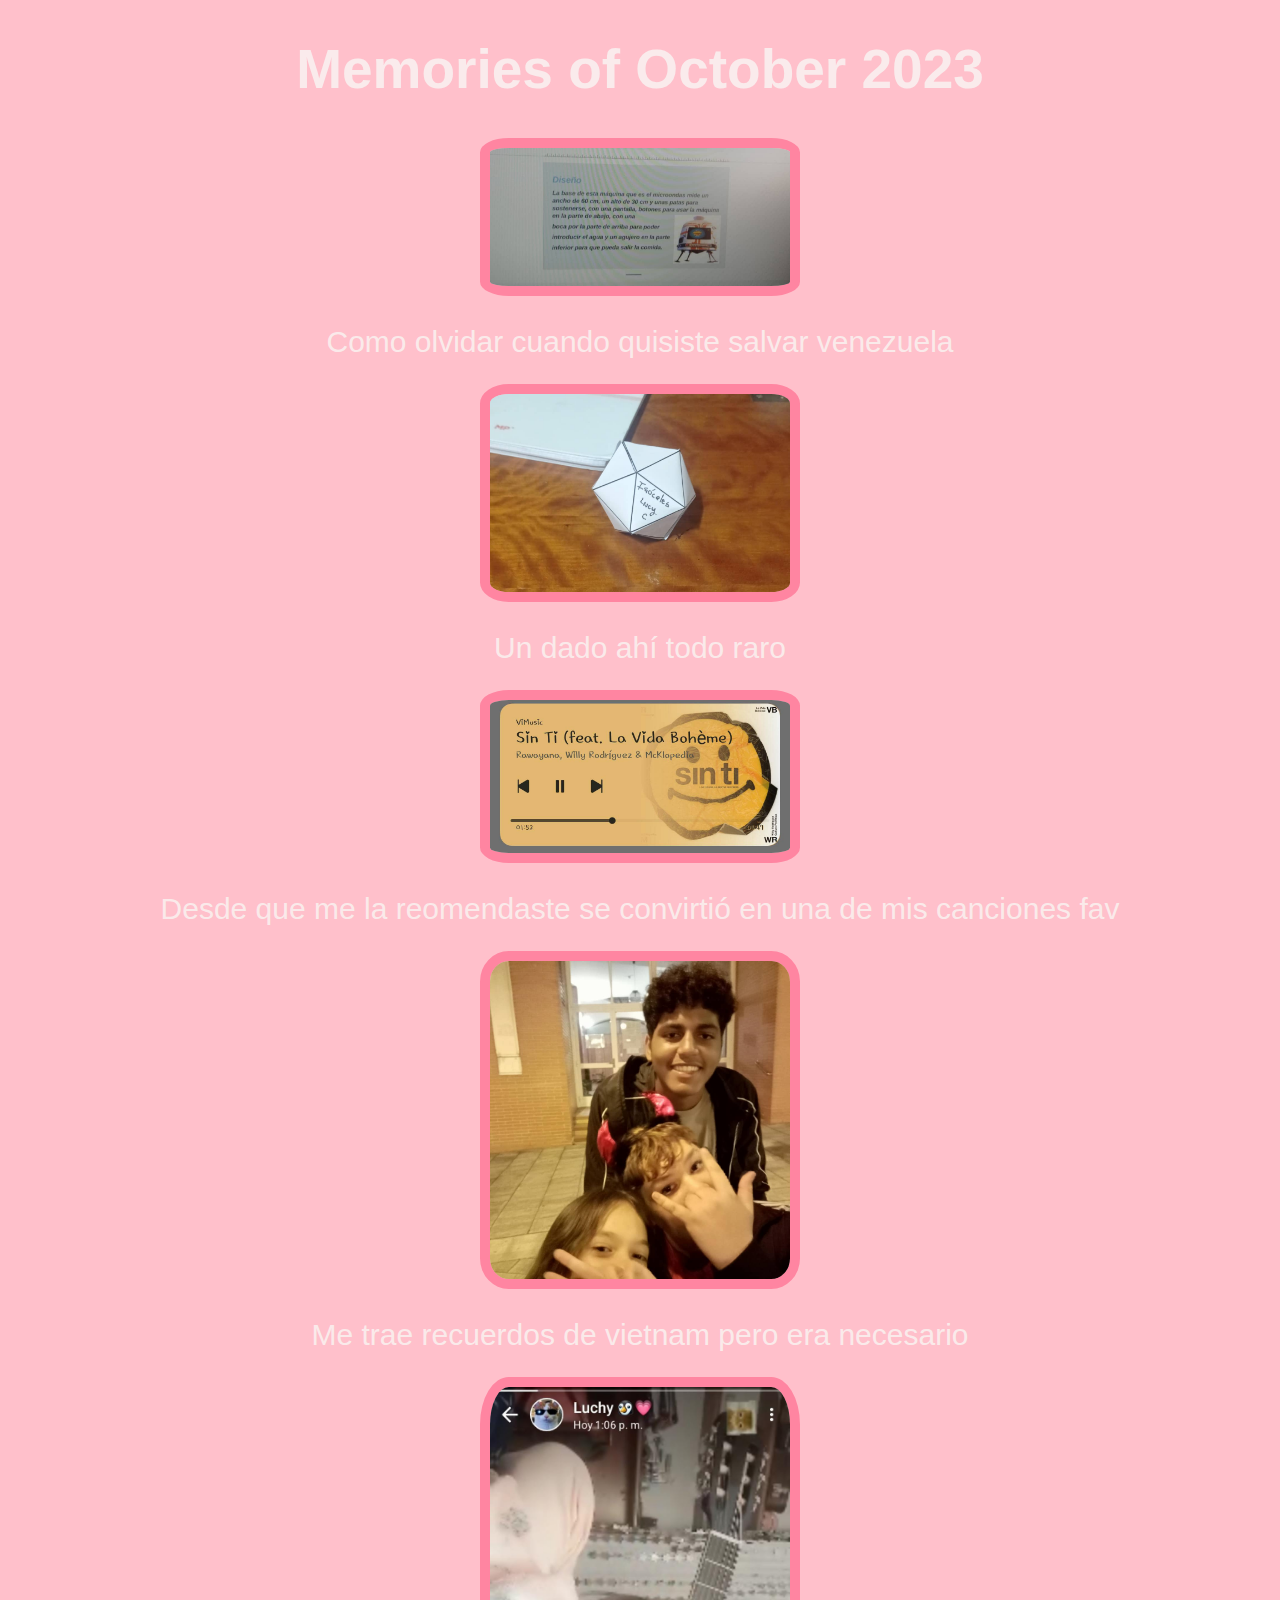
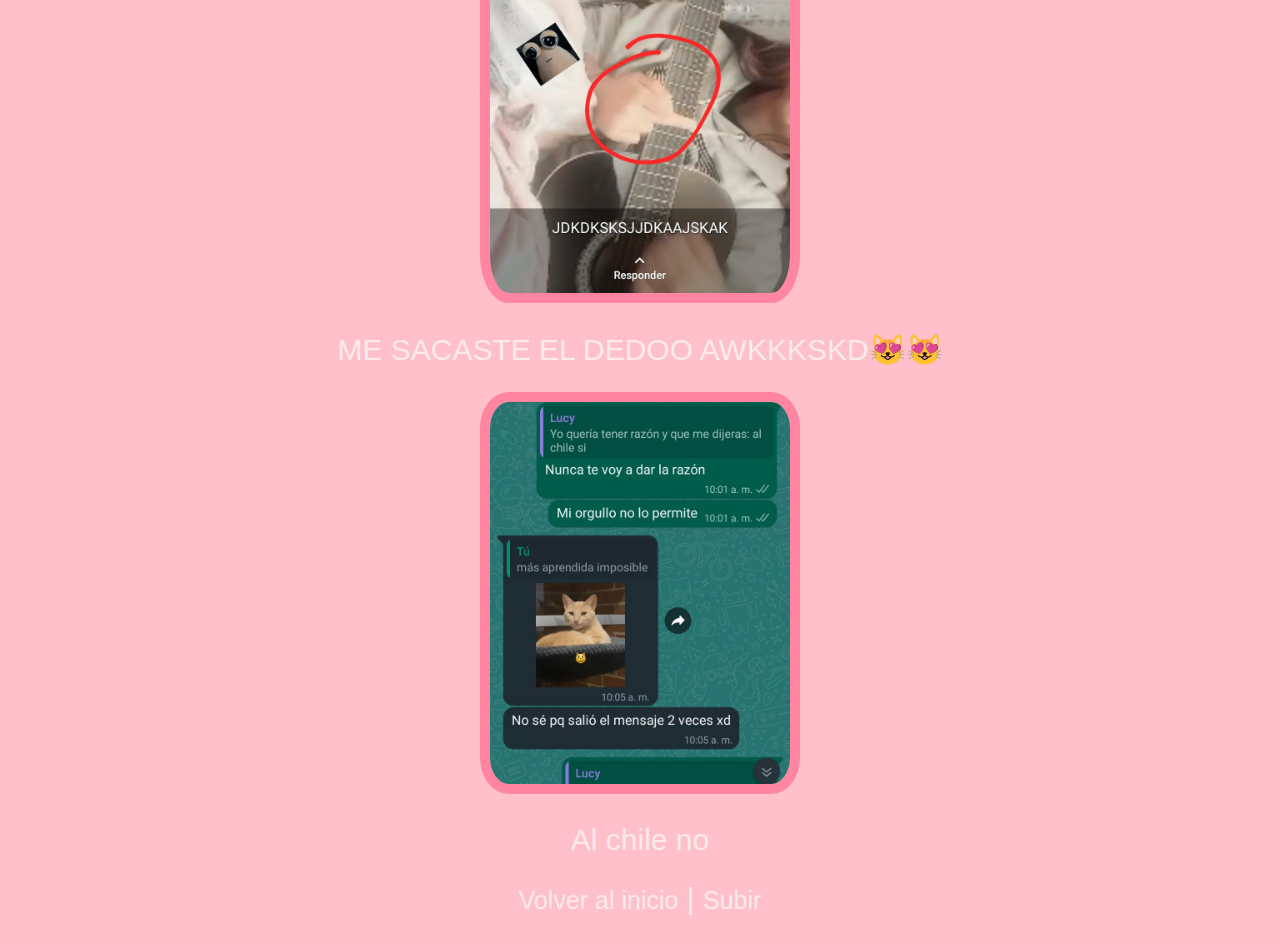
<file: months/oct.html>
<!DOCTYPE html>
<html lang="en">
  <head>
    <meta charset="UTF-8" />
    <meta http-equiv="X-UA-Compatible" content="IE=edge" />
    <meta name="viewport" content="width=device-width, initial-scale=1.0" />
    <title>October 2023</title>
    <link rel="stylesheet" href="/css/styles.css" />
  </head>
  <body>
    <h1 id="Subir">Memories of October 2023</h1>
    <div class="div-img">
      <img
        class="st-img"
        src="/img/months/oct/WhatsApp Image 2024-11-09 at 8.26.44 PM (1).jpeg"
      />
    </div>
    <p>Como olvidar cuando quisiste salvar venezuela</p>
    <div class="div-img">
      <img
        class="st-img"
        src="/img/months/oct/WhatsApp Image 2024-11-09 at 8.26.44 PM.jpeg"
      />
    </div>
    <p>Un dado ahí todo raro</p>
    <div class="div-img">
      <img
        class="st-img"
        src="/img/months/oct/WhatsApp Image 2024-11-09 at 8.26.45 PM (1).jpeg"
      />
    </div>
    <p>Desde que me la reomendaste se convirtió en una de mis canciones fav</p>
    <div class="div-img">
      <img
        class="st-img"
        src="/img/months/oct/WhatsApp Image 2024-11-09 at 8.26.46 PM (1).jpeg"
      />
    </div>
    <p>Me trae recuerdos de vietnam pero era necesario</p>
    <div class="div-img">
      <img
        class="st-img"
        src="/img/months/oct/WhatsApp Image 2024-11-09 at 8.26.46 PM (2).jpeg"
      />
    </div>
    <p>ME SACASTE EL DEDOO AWKKKSKD😻😻</p>
    <div class="div-img">
      <img
        class="st-img"
        src="/img/months/oct/WhatsApp Image 2024-11-09 at 8.26.47 PM.jpeg"
      />
    </div>
    <p>Al chile no</p>
    <p>
      <a href="/index.html">Volver al inicio</a> |
      <a href="#subir">Subir</a>
    </p>
  </body>
</html>
</file>
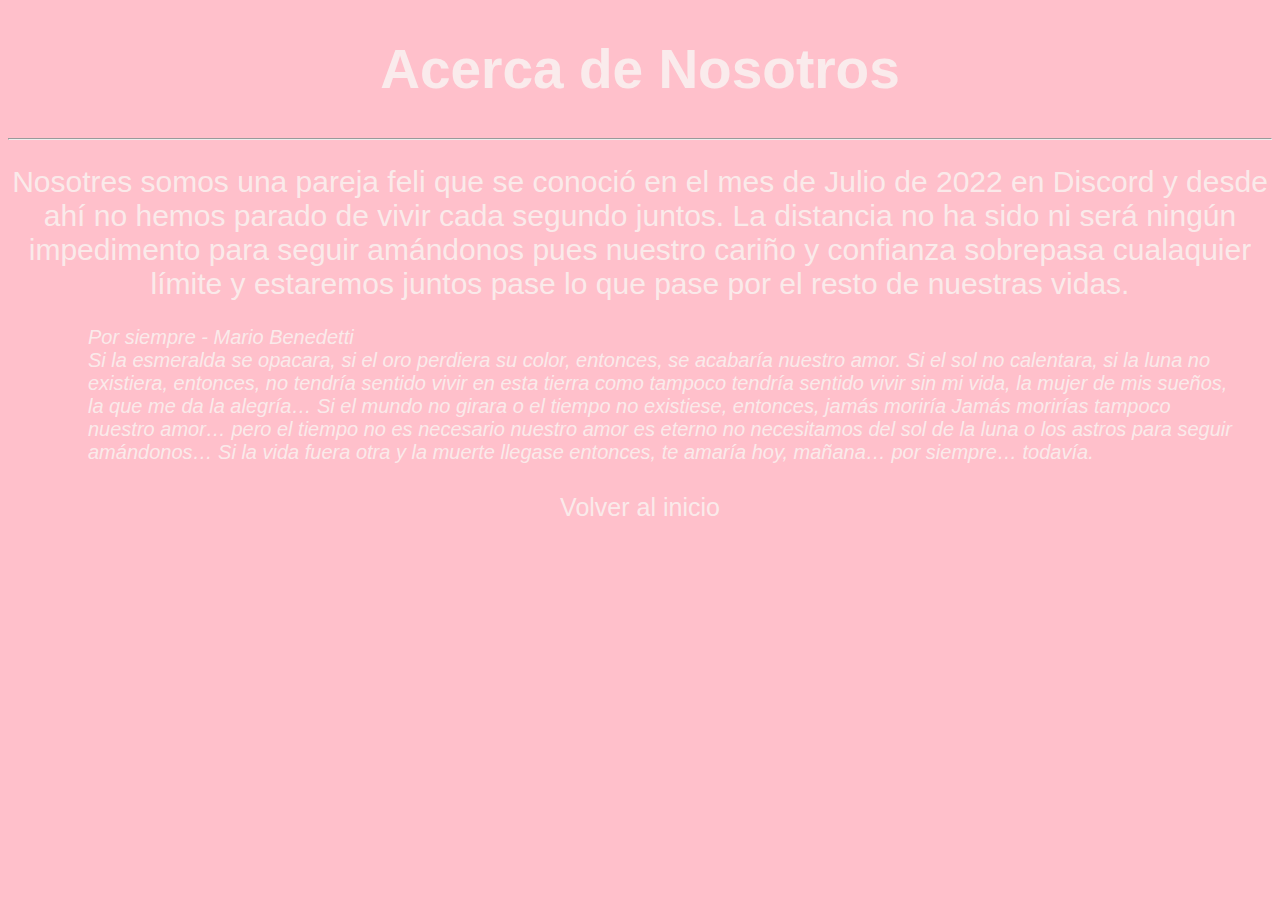
<file: others/aboutus.html>
<!DOCTYPE html>
<html lang="en">
  <head>
    <meta charset="UTF-8" />
    <meta http-equiv="X-UA-Compatible" content="IE=edge" />
    <meta name="viewport" content="width=device-width, initial-scale=1.0" />
    <link href="/css/styles.css" rel="stylesheet" />
    <title>About Us</title>
  </head>
  <body>
    <h1>Acerca de Nosotros</h1>
    <hr />
    <p>
      Nosotres somos una pareja feli que se conoció en el mes de Julio de 2022
      en Discord y desde ahí no hemos parado de vivir cada segundo juntos. La
      distancia no ha sido ni será ningún impedimento para seguir amándonos pues
      nuestro cariño y confianza sobrepasa cualaquier límite y estaremos juntos
      pase lo que pase por el resto de nuestras vidas.
    </p>
    <dl>
      <dt class="quot">Por siempre - Mario Benedetti</dt>
      <dd class="quot">
        Si la esmeralda se opacara, si el oro perdiera su color, entonces, se
        acabaría nuestro amor. Si el sol no calentara, si la luna no existiera,
        entonces, no tendría sentido vivir en esta tierra como tampoco tendría
        sentido vivir sin mi vida, la mujer de mis sueños, la que me da la
        alegría… Si el mundo no girara o el tiempo no existiese, entonces, jamás
        moriría Jamás morirías tampoco nuestro amor… pero el tiempo no es
        necesario nuestro amor es eterno no necesitamos del sol de la luna o los
        astros para seguir amándonos… Si la vida fuera otra y la muerte llegase
        entonces, te amaría hoy, mañana… por siempre… todavía.
      </dd>
    </dl>
    <p>
      <a href="/index.html">Volver al inicio</a>
    </p>
  </body>
</html>
</file>
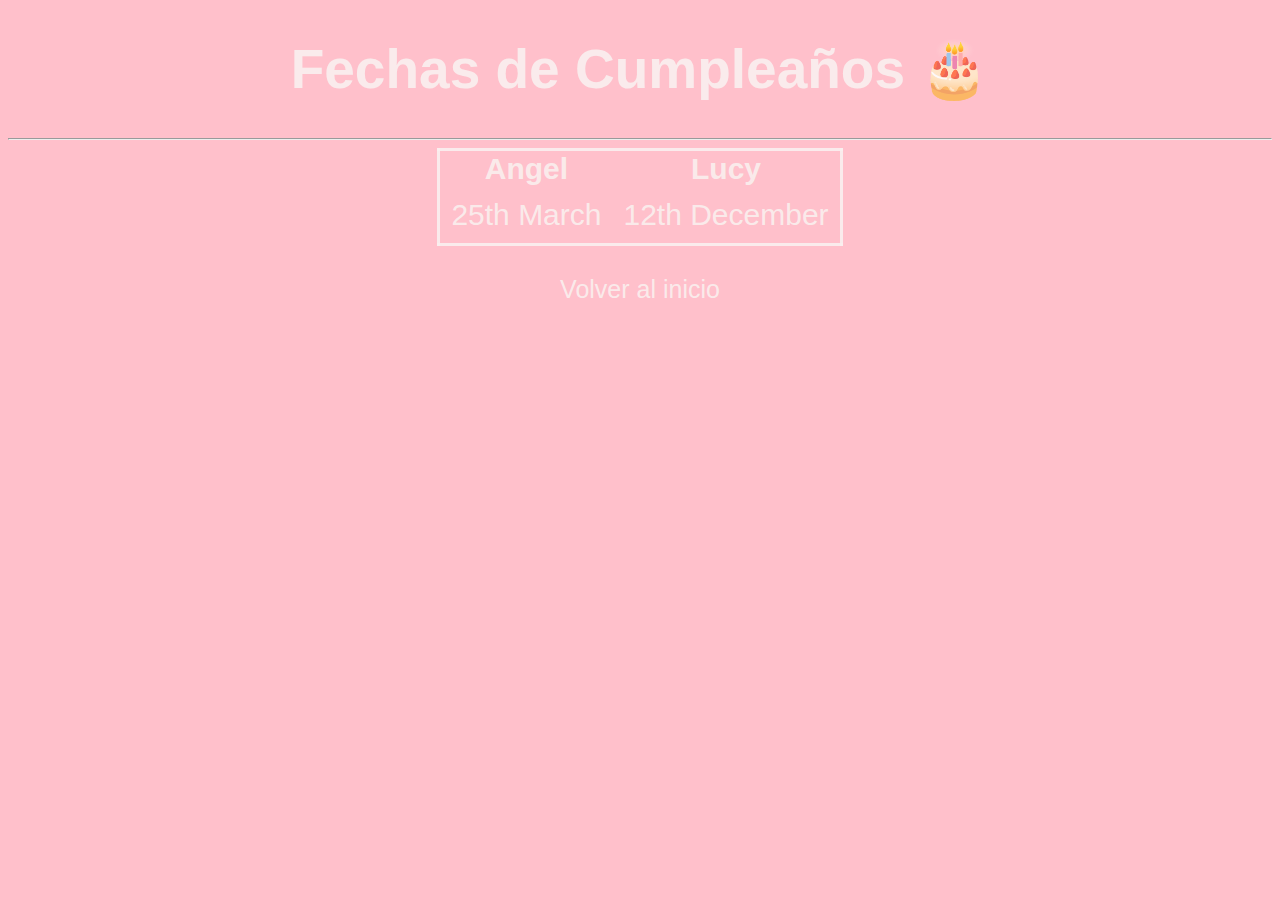
<file: others/birthdays.html>
<!DOCTYPE html>
<html lang="en">
  <head>
    <meta charset="UTF-8" />
    <meta http-equiv="X-UA-Compatible" content="IE=edge" />
    <meta name="viewport" content="width=device-width, initial-scale=1.0" />
    <title>CUMPLEAÑOS</title>
    <link href="/css/styles.css" rel="stylesheet" />
  </head>
  <body>
    <h1>Fechas de Cumpleaños 🎂</h1>
    <hr />
    <table class="st-tab">
      <tr class="st-tabc">
        <th>Angel</th>
        <th>Lucy</th>
      </tr>
      <tr class="st-tabc">
        <td>
          <div class="div-tab">25th March</div>
        </td>
        <td>
          <div class="div-tab">12th December</div>
        </td>
      </tr>
    </table>
    <p>
      <a href="/index.html">Volver al inicio</a>
    </p>
  </body>
</html>
</file>
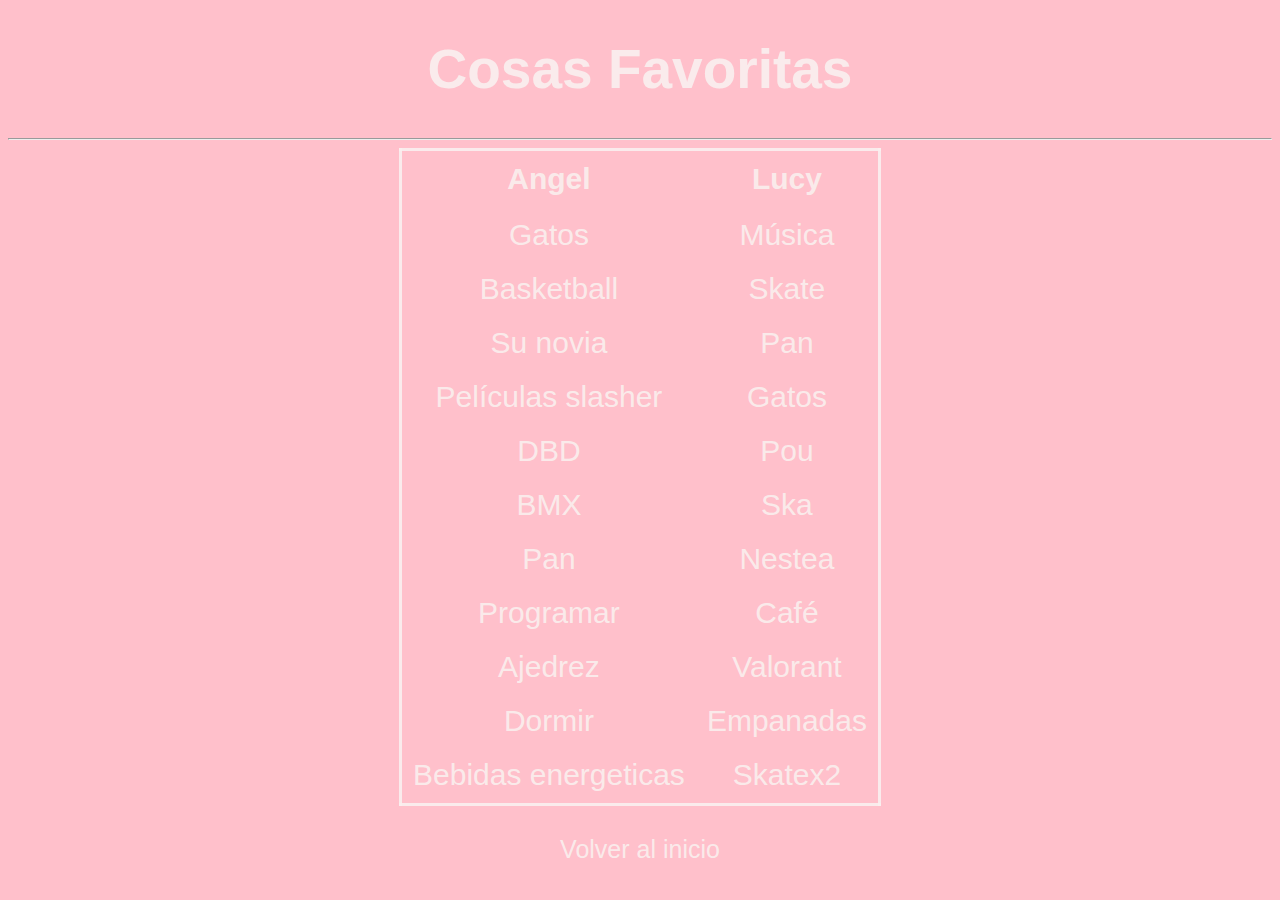
<file: others/favthings.html>
<!DOCTYPE html>
<html lang="en">
  <head>
    <meta charset="UTF-8" />
    <meta http-equiv="X-UA-Compatible" content="IE=edge" />
    <meta name="viewport" content="width=device-width, initial-scale=1.0" />
    <title>Cosas Favoritas</title>
    <link href="/css/styles.css" rel="stylesheet" />
  </head>
  <body>
    <h1>Cosas Favoritas</h1>
    <hr />
    <table class="st-tab">
      <tr class="st-tabc">
        <th>
          <div class="div-tab">Angel</div>
        </th>
        <th>
          <div class="div-tab">Lucy</div>
        </th>
      </tr>
      <tr class="st-tabc">
        <td>
          <div class="div-tab">Gatos</div>
          <div class="div-tab">Basketball</div>
          <div class="div-tab">Su novia</div>
          <div class="div-tab">Películas slasher</div>
          <div class="div-tab">DBD</div>
          <div class="div-tab">BMX</div>
          <div class="div-tab">Pan</div>
          <div class="div-tab">Programar</div>
          <div class="div-tab">Ajedrez</div>
          <div class="div-tab">Dormir</div>
          <div class="div-tab">Bebidas energeticas</div>
        </td>
        <td>
          <div class="div-tab">Música</div>
          <div class="div-tab">Skate</div>
          <div class="div-tab">Pan</div>
          <div class="div-tab">Gatos</div>
          <div class="div-tab">Pou</div>
          <div class="div-tab">Ska</div>
          <div class="div-tab">Nestea</div>
          <div class="div-tab">Café</div>
          <div class="div-tab">Valorant</div>
          <div class="div-tab">Empanadas</div>
          <div class="div-tab">Skatex2</div>
        </td>
      </tr>
    </table>
    <p>
      <a href="/index.html">Volver al inicio</a>
    </p>
  </body>
</html>
</file>
<file: css/styles.css>
body {
  background-color: pink;
}

h1 {
  color: hsla(6, 54%, 96%, 0.9);
  font-size: 55px;
  text-align: center;
  font-family: sans-serif;
}

.div-img {
  text-align: center;
}

.st-img {
  border: 10px solid #ff85a1;
  border-radius: 9%;
}

.div-tab {
  padding: 10px;
}

.st-tab {
  border-collapse: collapse;
  border: 3px solid hsla(6, 54%, 96%, 0.9);
  margin: auto;
  text-align: center;
}

.st-tabc {
  color: hsla(6, 54%, 96%, 0.9);
  font-family: sans-serif;
  font-size: 30px;
  margin: 25px auto;
}

img {
  width: 300px;
}

p {
  color: hsla(6, 54%, 96%, 0.9);
  font-family: sans-serif;
  font-size: 30px;
  margin: 25px auto;
  text-align: center;
}

.quot {
  color: hsla(6, 54%, 96%, 0.9);
  font-family: sans-serif;
  font-size: 20px;
  margin: auto 40px auto 80px;
  font-style: italic;
}

.menu-link {
  display: block;
}

a:link {
  color: hsla(6, 54%, 96%, 0.9);
  font-family: sans-serif;
  font-size: 25px;
  text-decoration: none;
  text-align: center;
}

a:hover {
  color: #ff85a1;
  font-family: sans-serif;
  font-size: 25px;
  text-decoration: underline;
}

a:active {
  color: #ff477e;
  font-family: sans-serif;
  font-size: 25px;
  text-decoration: underline;
}

a:visited {
  color: hsla(6, 54%, 96%, 0.9);
  font-family: sans-serif;
  font-size: 25px;
}

.nav-bar {
  list-style-type: none;
  overflow: hidden;
  background-color: #ff85a1;
}

li a {
  float: left;
  font-family: sans-serif;
  font-size: 25px;
  color: hsla(6, 54%, 96%, 0.9);
  display: block;
  padding: 25px 130px;
}

li a:hover {
  color: #ffccd5;
  font-family: sans-serif;
  font-size: 25px;
  text-decoration: none;
}

li a:active {
  color: hsla(6, 54%, 96%, 0.9);
  font-family: sans-serif;
  font-size: 25px;
  text-decoration: underline;
}
</file>
